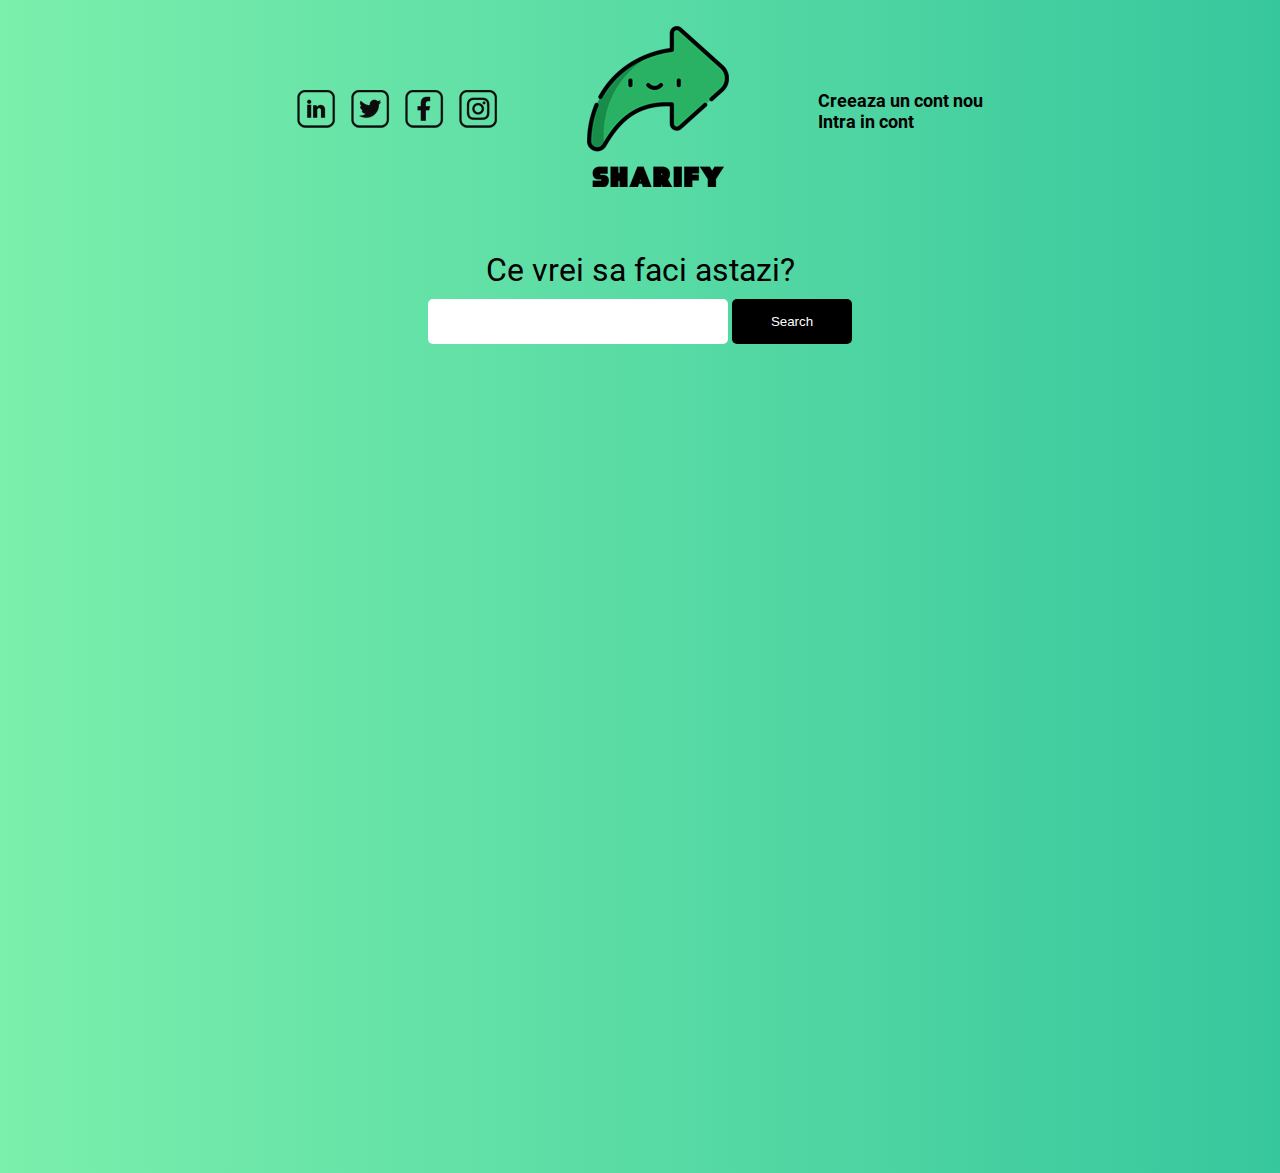
<file: index.html>
<!DOCTYPE html>
<html lang="en">
  <head>
    <script src="https://polyfill.io/v3/polyfill.min.js?features=default"></script>
    <meta charset="UTF-8" />
    <meta name="viewport" content="width=device-width, initial-scale=1.0" />
    <meta http-equiv="X-UA-Compatible" content="ie=edge" />
    <title>Sharify</title>

    <!-- Load Styles -->
    <link href="css/styles.css" rel="stylesheet" />
    <!-- <script language="JavaScript" type="text/javascript" src="/js/jquery-1.2.6.min.js"></script>
  <script language="JavaScript" type="text/javascript" src="/js/jquery-ui-personalized-1.5.2.packed.js"></script>
  <script language="JavaScript" type="text/javascript" src="/js/sprinkle.js"></script> -->
  </head>
  <body>
    <!-- HTML Follows BEM naming conventions
  IDs are only used for sections to connect menu achors to sections -->
    <header class="page__header sticky"></header>

    <main>
      <div class="ContNou-Login">
        <div class="social">
          <a href="https://twitter.com/?lang=en/" target="_blank"
            ><img src="css/images/social2.png" alt="Social media"
          /></a>
        </div>
        <img src="css/images/LOGO SMALL.png" id="logo" alt="Logo" />
        <div class="users">
          <h2><a href="contNou.html">Creeaza un cont nou </a></h2>
          <h2><a href="intraIncont.html">Intra in cont</a></h2>
        </div>
      </div>

      <div class="cautare">
        <h1>Ce vrei sa faci astazi?</h1>
        <form action="mypage.php?searching=true" method="POST">
          <input type="text" name="searchcategory" value="" />
          <input type="submit" id="CreeazaContNou" value="Search" />
        </form>

        <div style="width: 100%" id="map">
          <iframe
            width="100%"
            height="800px"
            frameborder="0"
            scrolling="no"
            marginheight="0"
            marginwidth="0"
            src="https://maps.google.com/maps?width=100%25&amp;height=200&amp;hl=en&amp;q=bucharest+()&amp;t=&amp;z=14&amp;ie=UTF8&amp;iwloc=B&amp;output=embed"
            ><a href="https://www.gps.ie/sport-gps/">gps watches</a></iframe
          >
        </div>
      </div>
    </main>
    <footer class="page__footer"></footer>
  </body>
</html>
</file>
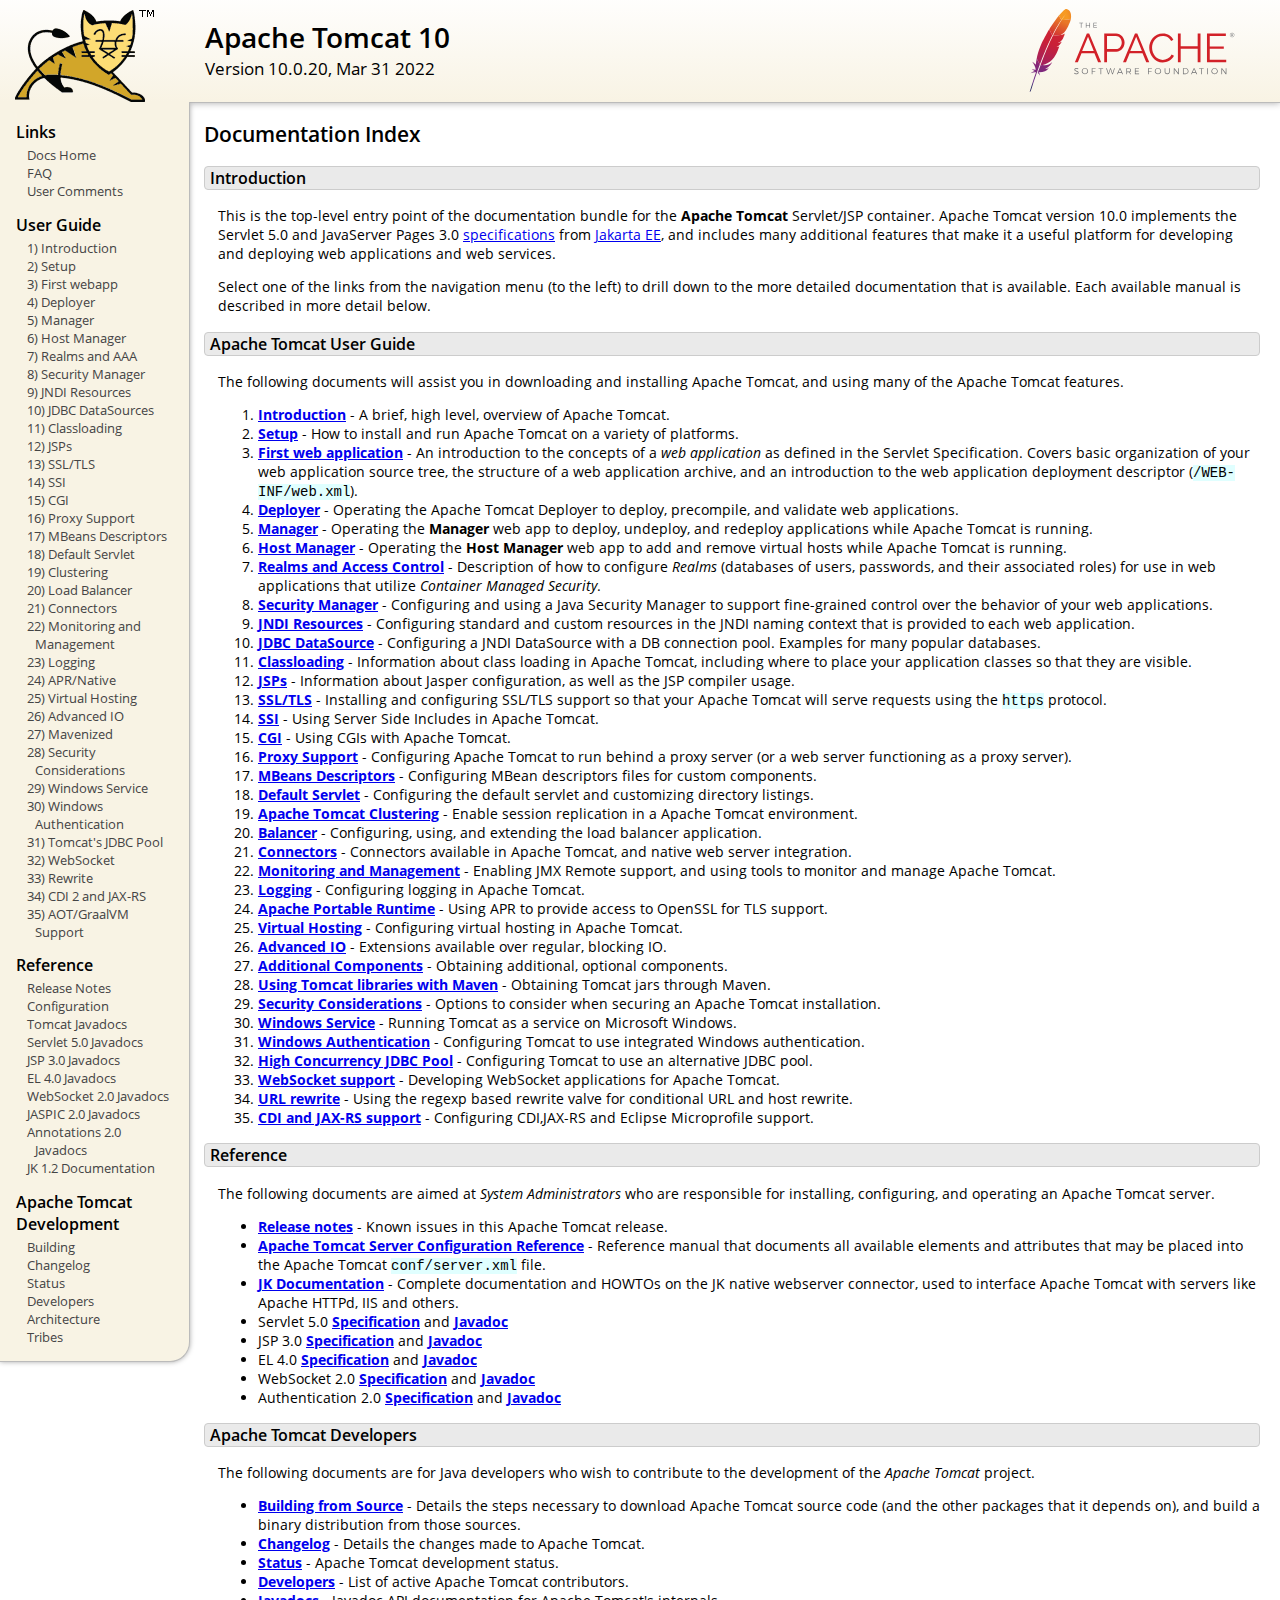
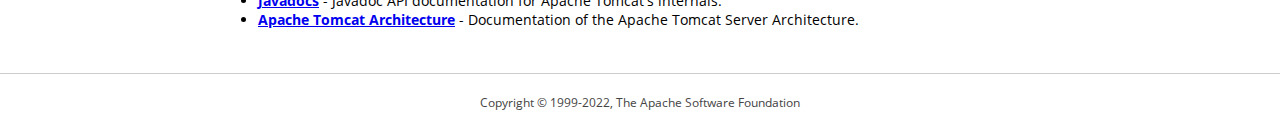
<file: TomcatServer/apache-tomcat-10.0.20/webapps/docs/index.html>
<!DOCTYPE html SYSTEM "about:legacy-compat">
<html lang="en"><head><META http-equiv="Content-Type" content="text/html; charset=UTF-8"><link href="./images/docs-stylesheet.css" rel="stylesheet" type="text/css"><title>Apache Tomcat 10 (10.0.20) - Documentation Index</title><meta name="author" content="Craig R. McClanahan"><meta name="author" content="Remy Maucherat"><meta name="author" content="Yoav Shapira"></head><body><div id="wrapper"><header><div id="header"><div><div><div class="logo noPrint"><a href="https://tomcat.apache.org/"><img alt="Tomcat Home" src="./images/tomcat.png"></a></div><div style="height: 1px;"></div><div class="asfLogo noPrint"><a href="https://www.apache.org/" target="_blank"><img src="./images/asf-logo.svg" alt="The Apache Software Foundation" style="width: 266px; height: 83px;"></a></div><h1>Apache Tomcat 10</h1><div class="versionInfo">
            Version 10.0.20,
            <time datetime="2022-03-31">Mar 31 2022</time></div><div style="height: 1px;"></div><div style="clear: left;"></div></div></div></div></header><div id="middle"><div><div id="mainLeft" class="noprint"><div><nav><div><h2>Links</h2><ul><li><a href="index.html">Docs Home</a></li><li><a href="https://wiki.apache.org/tomcat/FAQ">FAQ</a></li><li><a href="#comments_section">User Comments</a></li></ul></div><div><h2>User Guide</h2><ul><li><a href="introduction.html">1) Introduction</a></li><li><a href="setup.html">2) Setup</a></li><li><a href="appdev/index.html">3) First webapp</a></li><li><a href="deployer-howto.html">4) Deployer</a></li><li><a href="manager-howto.html">5) Manager</a></li><li><a href="host-manager-howto.html">6) Host Manager</a></li><li><a href="realm-howto.html">7) Realms and AAA</a></li><li><a href="security-manager-howto.html">8) Security Manager</a></li><li><a href="jndi-resources-howto.html">9) JNDI Resources</a></li><li><a href="jndi-datasource-examples-howto.html">10) JDBC DataSources</a></li><li><a href="class-loader-howto.html">11) Classloading</a></li><li><a href="jasper-howto.html">12) JSPs</a></li><li><a href="ssl-howto.html">13) SSL/TLS</a></li><li><a href="ssi-howto.html">14) SSI</a></li><li><a href="cgi-howto.html">15) CGI</a></li><li><a href="proxy-howto.html">16) Proxy Support</a></li><li><a href="mbeans-descriptors-howto.html">17) MBeans Descriptors</a></li><li><a href="default-servlet.html">18) Default Servlet</a></li><li><a href="cluster-howto.html">19) Clustering</a></li><li><a href="balancer-howto.html">20) Load Balancer</a></li><li><a href="connectors.html">21) Connectors</a></li><li><a href="monitoring.html">22) Monitoring and Management</a></li><li><a href="logging.html">23) Logging</a></li><li><a href="apr.html">24) APR/Native</a></li><li><a href="virtual-hosting-howto.html">25) Virtual Hosting</a></li><li><a href="aio.html">26) Advanced IO</a></li><li><a href="maven-jars.html">27) Mavenized</a></li><li><a href="security-howto.html">28) Security Considerations</a></li><li><a href="windows-service-howto.html">29) Windows Service</a></li><li><a href="windows-auth-howto.html">30) Windows Authentication</a></li><li><a href="jdbc-pool.html">31) Tomcat's JDBC Pool</a></li><li><a href="web-socket-howto.html">32) WebSocket</a></li><li><a href="rewrite.html">33) Rewrite</a></li><li><a href="cdi.html">34) CDI 2 and JAX-RS</a></li><li><a href="graal.html">35) AOT/GraalVM Support</a></li></ul></div><div><h2>Reference</h2><ul><li><a href="RELEASE-NOTES.txt">Release Notes</a></li><li><a href="config/index.html">Configuration</a></li><li><a href="api/index.html">Tomcat Javadocs</a></li><li><a href="servletapi/index.html">Servlet 5.0 Javadocs</a></li><li><a href="jspapi/index.html">JSP 3.0 Javadocs</a></li><li><a href="elapi/index.html">EL 4.0 Javadocs</a></li><li><a href="websocketapi/index.html">WebSocket 2.0 Javadocs</a></li><li><a href="jaspicapi/index.html">JASPIC 2.0 Javadocs</a></li><li><a href="annotationapi/index.html">Annotations 2.0 Javadocs</a></li><li><a href="https://tomcat.apache.org/connectors-doc/">JK 1.2 Documentation</a></li></ul></div><div><h2>Apache Tomcat Development</h2><ul><li><a href="building.html">Building</a></li><li><a href="changelog.html">Changelog</a></li><li><a href="https://wiki.apache.org/tomcat/TomcatVersions">Status</a></li><li><a href="developers.html">Developers</a></li><li><a href="architecture/index.html">Architecture</a></li><li><a href="tribes/introduction.html">Tribes</a></li></ul></div></nav></div></div><div id="mainRight"><div id="content"><h2>Documentation Index</h2><h3 id="Introduction">Introduction</h3><div class="text">

<p>This is the top-level entry point of the documentation bundle for the
<strong>Apache Tomcat</strong> Servlet/JSP container.  Apache Tomcat version
10.0 implements the Servlet 5.0 and JavaServer Pages 3.0
<a href="https://wiki.apache.org/tomcat/Specifications">specifications</a> from
<a href="https://jakarta.ee/">Jakarta EE</a>, and includes many
additional features that make it a useful platform for developing and deploying
web applications and web services.</p>

<p>Select one of the links from the navigation menu (to the left) to drill
down to the more detailed documentation that is available.  Each available
manual is described in more detail below.</p>

</div><h3 id="Apache_Tomcat_User_Guide">Apache Tomcat User Guide</h3><div class="text">

<p>The following documents will assist you in downloading and installing
Apache Tomcat, and using many of the Apache Tomcat features.</p>

<ol>
<li><a href="introduction.html"><strong>Introduction</strong></a> - A
    brief, high level, overview of Apache Tomcat.</li>
<li><a href="setup.html"><strong>Setup</strong></a> - How to install and run
    Apache Tomcat on a variety of platforms.</li>
<li><a href="appdev/index.html"><strong>First web application</strong></a>
    - An introduction to the concepts of a <em>web application</em> as defined
    in the Servlet Specification.  Covers basic organization of your web application
    source tree, the structure of a web application archive, and an
    introduction to the web application deployment descriptor
    (<code>/WEB-INF/web.xml</code>).</li>
<li><a href="deployer-howto.html"><strong>Deployer</strong></a> -
    Operating the Apache Tomcat Deployer to deploy, precompile, and validate web
    applications.</li>
<li><a href="manager-howto.html"><strong>Manager</strong></a> -
    Operating the <strong>Manager</strong> web app to deploy, undeploy, and
    redeploy applications while Apache Tomcat is running.</li>
<li><a href="host-manager-howto.html"><strong>Host Manager</strong></a> -
    Operating the <strong>Host Manager</strong> web app to add and remove
    virtual hosts while Apache Tomcat is running.</li>
<li><a href="realm-howto.html"><strong>Realms and Access Control</strong></a>
    - Description of how to configure <em>Realms</em> (databases of users,
    passwords, and their associated roles) for use in web applications that
    utilize <em>Container Managed Security</em>.</li>
<li><a href="security-manager-howto.html"><strong>Security Manager</strong></a>
    - Configuring and using a Java Security Manager to
    support fine-grained control over the behavior of your web applications.
    </li>
<li><a href="jndi-resources-howto.html"><strong>JNDI Resources</strong></a>
    - Configuring standard and custom resources in the JNDI naming context
    that is provided to each web application.</li>
<li><a href="jndi-datasource-examples-howto.html">
    <strong>JDBC DataSource</strong></a>
    - Configuring a JNDI DataSource with a DB connection pool.
    Examples for many popular databases.</li>
<li><a href="class-loader-howto.html"><strong>Classloading</strong></a>
    - Information about class loading in Apache Tomcat, including where to place
    your application classes so that they are visible.</li>
<li><a href="jasper-howto.html"><strong>JSPs</strong></a>
    - Information about Jasper configuration, as well as the JSP compiler
    usage.</li>
<li><a href="ssl-howto.html"><strong>SSL/TLS</strong></a> -
    Installing and configuring SSL/TLS support so that your Apache Tomcat will
    serve requests using the <code>https</code> protocol.</li>
<li><a href="ssi-howto.html"><strong>SSI</strong></a> -
    Using Server Side Includes in Apache Tomcat.</li>
<li><a href="cgi-howto.html"><strong>CGI</strong></a> -
    Using CGIs with Apache Tomcat.</li>
<li><a href="proxy-howto.html"><strong>Proxy Support</strong></a> -
    Configuring Apache Tomcat to run behind a proxy server (or a web server
    functioning as a proxy server).</li>
<li><a href="mbeans-descriptors-howto.html"><strong>MBeans Descriptors</strong></a> -
    Configuring MBean descriptors files for custom components.</li>
<li><a href="default-servlet.html"><strong>Default Servlet</strong></a> -
    Configuring the default servlet and customizing directory listings.</li>
<li><a href="cluster-howto.html"><strong>Apache Tomcat Clustering</strong></a> -
    Enable session replication in a Apache Tomcat environment.</li>
<li><a href="balancer-howto.html"><strong>Balancer</strong></a> -
    Configuring, using, and extending the load balancer application.</li>
<li><a href="connectors.html"><strong>Connectors</strong></a> -
    Connectors available in Apache Tomcat, and native web server integration.</li>
<li><a href="monitoring.html"><strong>Monitoring and Management</strong></a> -
    Enabling JMX Remote support, and using tools to monitor and manage Apache Tomcat.</li>
<li><a href="logging.html"><strong>Logging</strong></a> -
    Configuring logging in Apache Tomcat.</li>
<li><a href="apr.html"><strong>Apache Portable Runtime</strong></a> -
    Using APR to provide access to OpenSSL for TLS support.</li>
<li><a href="virtual-hosting-howto.html"><strong>Virtual Hosting</strong></a> -
    Configuring virtual hosting in Apache Tomcat.</li>
<li><a href="aio.html"><strong>Advanced IO</strong></a> -
    Extensions available over regular, blocking IO.</li>
<li><a href="extras.html"><strong>Additional Components</strong></a> -
    Obtaining additional, optional components.</li>
<li><a href="maven-jars.html"><strong>Using Tomcat libraries with Maven</strong></a> -
    Obtaining Tomcat jars through Maven.</li>
<li><a href="security-howto.html"><strong>Security Considerations</strong></a> -
    Options to consider when securing an Apache Tomcat installation.</li>
<li><a href="windows-service-howto.html"><strong>Windows Service</strong></a> -
    Running Tomcat as a service on Microsoft Windows.</li>
<li><a href="windows-auth-howto.html"><strong>Windows Authentication</strong></a> -
    Configuring Tomcat to use integrated Windows authentication.</li>
<li><a href="jdbc-pool.html"><strong>High Concurrency JDBC Pool</strong></a> -
    Configuring Tomcat to use an alternative JDBC pool.</li>
<li><a href="web-socket-howto.html"><strong>WebSocket support</strong></a> -
    Developing WebSocket applications for Apache Tomcat.</li>
<li><a href="rewrite.html"><strong>URL rewrite</strong></a> -
    Using the regexp based rewrite valve for conditional URL and host rewrite.</li>
<li><a href="cdi.html"><strong>CDI and JAX-RS support</strong></a> -
    Configuring CDI,JAX-RS and Eclipse Microprofile support.</li>
</ol>

</div><h3 id="Reference">Reference</h3><div class="text">

<p>The following documents are aimed at <em>System Administrators</em> who
are responsible for installing, configuring, and operating an Apache Tomcat server.
</p>
<ul>
<li><a href="RELEASE-NOTES.txt"><strong>Release notes</strong></a>
    - Known issues in this Apache Tomcat release.
    </li>
<li><a href="config/index.html"><strong>Apache Tomcat Server Configuration Reference</strong></a>
    - Reference manual that documents all available elements and attributes
      that may be placed into the Apache Tomcat <code>conf/server.xml</code> file.
    </li>
<li><a href="https://tomcat.apache.org/connectors-doc/index.html"><strong>JK Documentation</strong></a>
    - Complete documentation and HOWTOs on the JK native webserver connector,
      used to interface Apache Tomcat with servers like Apache HTTPd, IIS
      and others.</li>
<li>Servlet 5.0
    <a href="https://jakarta.ee/specifications/servlet/5.0/">
    <strong>Specification</strong></a> and
    <a href="https://jakarta.ee/specifications/servlet/5.0/apidocs">
    <strong>Javadoc</strong></a>
    </li>
<li>JSP 3.0
    <a href="https://jakarta.ee/specifications/pages/3.0/">
    <strong>Specification</strong></a> and
    <a href="https://jakarta.ee/specifications/pages/3.0/apidocs">
    <strong>Javadoc</strong></a>
    </li>
<li>EL 4.0
    <a href="https://jakarta.ee/specifications/expression-language/4.0/">
    <strong>Specification</strong></a> and
    <a href="https://jakarta.ee/specifications/expression-language/4.0/apidocs">
    <strong>Javadoc</strong></a>
    </li>
<li>WebSocket 2.0
    <a href="https://jakarta.ee/specifications/websocket/2.0/">
    <strong>Specification</strong></a> and
    <a href="https://jakarta.ee/specifications/websocket/2.0/apidocs">
    <strong>Javadoc</strong></a>
    </li>
<li>Authentication 2.0
    <a href="https://jakarta.ee/specifications/authentication/2.0/">
    <strong>Specification</strong></a> and
    <a href="https://jakarta.ee/specifications/authentication/2.0/apidocs">
    <strong>Javadoc</strong></a>
    </li>
</ul>

</div><h3 id="Apache_Tomcat_Developers">Apache Tomcat Developers</h3><div class="text">

<p>The following documents are for Java developers who wish to contribute to
the development of the <em>Apache Tomcat</em> project.</p>
<ul>
<li><a href="building.html"><strong>Building from Source</strong></a> -
    Details the steps necessary to download Apache Tomcat source code (and the
    other packages that it depends on), and build a binary distribution from
    those sources.
    </li>
<li><a href="changelog.html"><strong>Changelog</strong></a> - Details the
    changes made to Apache Tomcat.
    </li>
<li><a href="https://wiki.apache.org/tomcat/TomcatVersions"><strong>Status</strong></a> -
    Apache Tomcat development status.
    </li>
<li><a href="developers.html"><strong>Developers</strong></a> - List of active
    Apache Tomcat contributors.
    </li>
<li><a href="api/index.html"><strong>Javadocs</strong></a>
    - Javadoc API documentation for Apache Tomcat's internals.</li>
<li><a href="architecture/index.html"><strong>Apache Tomcat Architecture</strong></a>
    - Documentation of the Apache Tomcat Server Architecture.</li>
</ul>

</div></div></div></div></div><footer><div id="footer">
    Copyright &copy; 1999-2022, The Apache Software Foundation
    </div></footer></div></body></html>
</file>
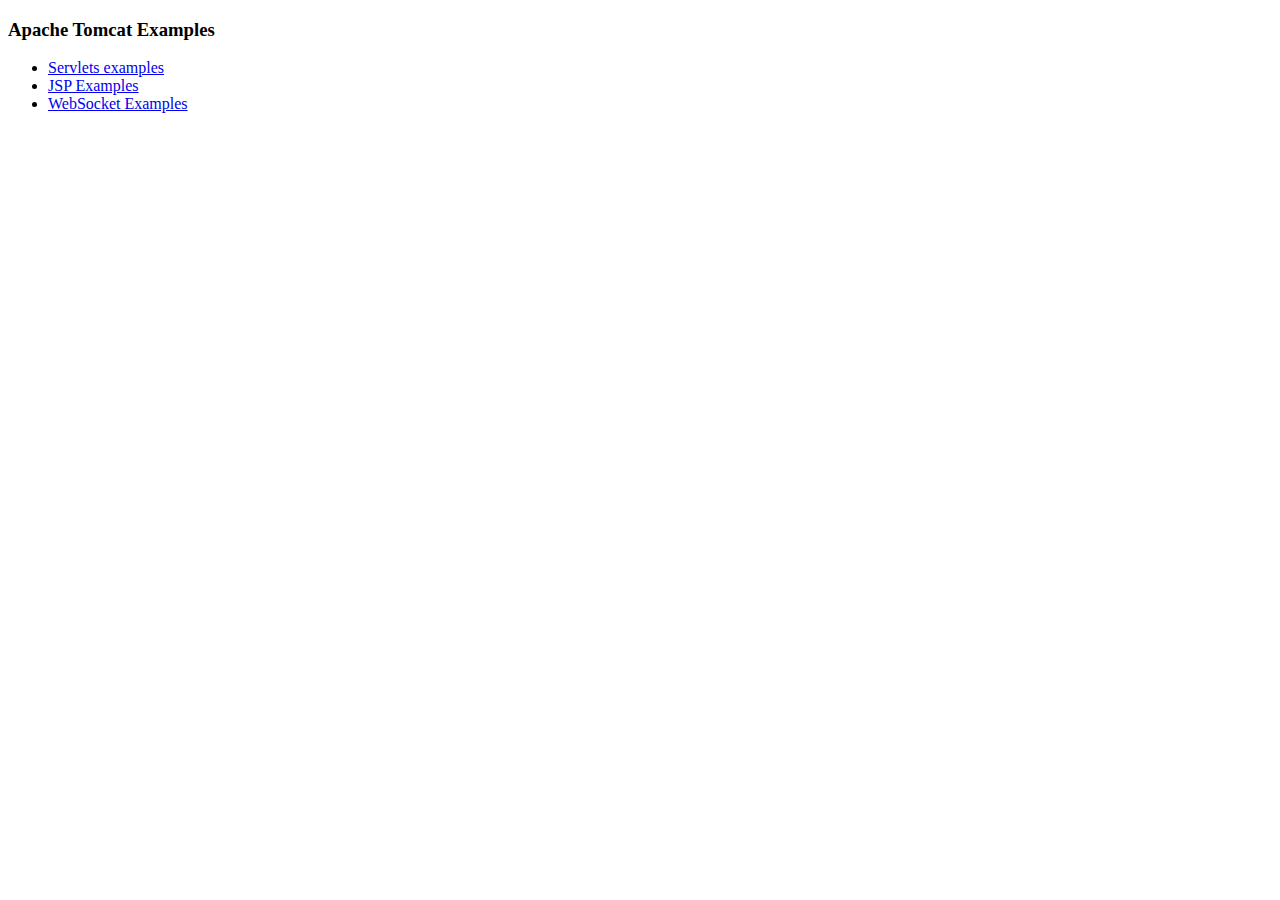
<file: TomcatServer/apache-tomcat-10.0.20/webapps/examples/index.html>
<!--
  Licensed to the Apache Software Foundation (ASF) under one or more
  contributor license agreements.  See the NOTICE file distributed with
  this work for additional information regarding copyright ownership.
  The ASF licenses this file to You under the Apache License, Version 2.0
  (the "License"); you may not use this file except in compliance with
  the License.  You may obtain a copy of the License at

      http://www.apache.org/licenses/LICENSE-2.0

  Unless required by applicable law or agreed to in writing, software
  distributed under the License is distributed on an "AS IS" BASIS,
  WITHOUT WARRANTIES OR CONDITIONS OF ANY KIND, either express or implied.
  See the License for the specific language governing permissions and
  limitations under the License.
-->
<!DOCTYPE HTML><html lang="en"><head>
<meta charset="UTF-8">
<title>Apache Tomcat Examples</title>
</head>
<body>
<p>
<h3>Apache Tomcat Examples</H3>
<p></p>
<ul>
<li><a href="servlets">Servlets examples</a></li>
<li><a href="jsp">JSP Examples</a></li>
<li><a href="websocket/index.xhtml">WebSocket Examples</a></li>
</ul>
</body></html>
</file>
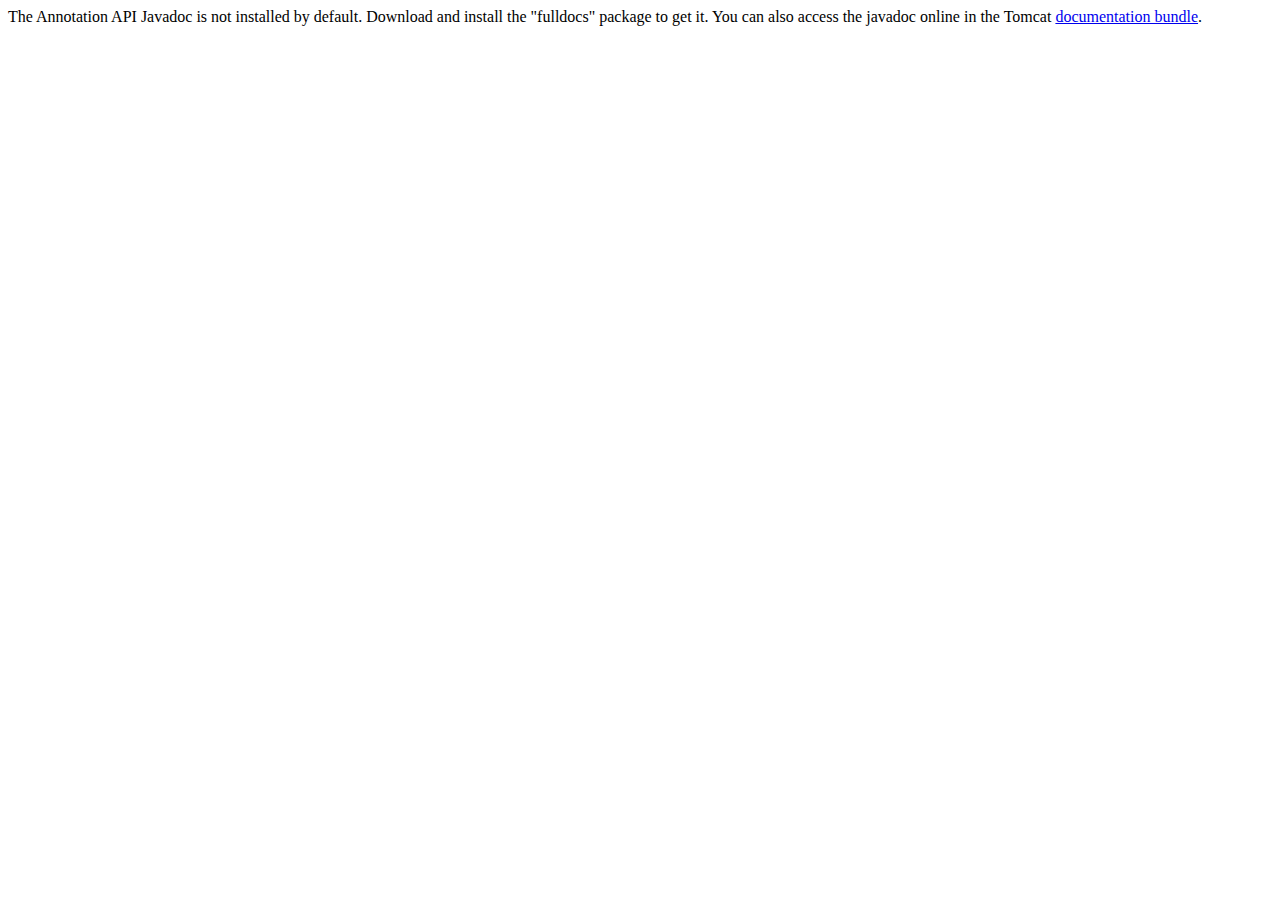
<file: TomcatServer/apache-tomcat-10.0.20/webapps/docs/annotationapi/index.html>
<!--
  Licensed to the Apache Software Foundation (ASF) under one or more
  contributor license agreements.  See the NOTICE file distributed with
  this work for additional information regarding copyright ownership.
  The ASF licenses this file to You under the Apache License, Version 2.0
  (the "License"); you may not use this file except in compliance with
  the License.  You may obtain a copy of the License at

      http://www.apache.org/licenses/LICENSE-2.0

  Unless required by applicable law or agreed to in writing, software
  distributed under the License is distributed on an "AS IS" BASIS,
  WITHOUT WARRANTIES OR CONDITIONS OF ANY KIND, either express or implied.
  See the License for the specific language governing permissions and
  limitations under the License.
-->
<!DOCTYPE html>
<html>
<head>
    <meta charset="UTF-8" />
    <title>API docs</title>
</head>

<body>

The Annotation API Javadoc is not installed by default. Download and install
the "fulldocs" package to get it.

You can also access the javadoc online in the Tomcat
<a href="https://tomcat.apache.org/tomcat-10.0-doc/">
    documentation bundle</a>.

</body>
</html>
</file>
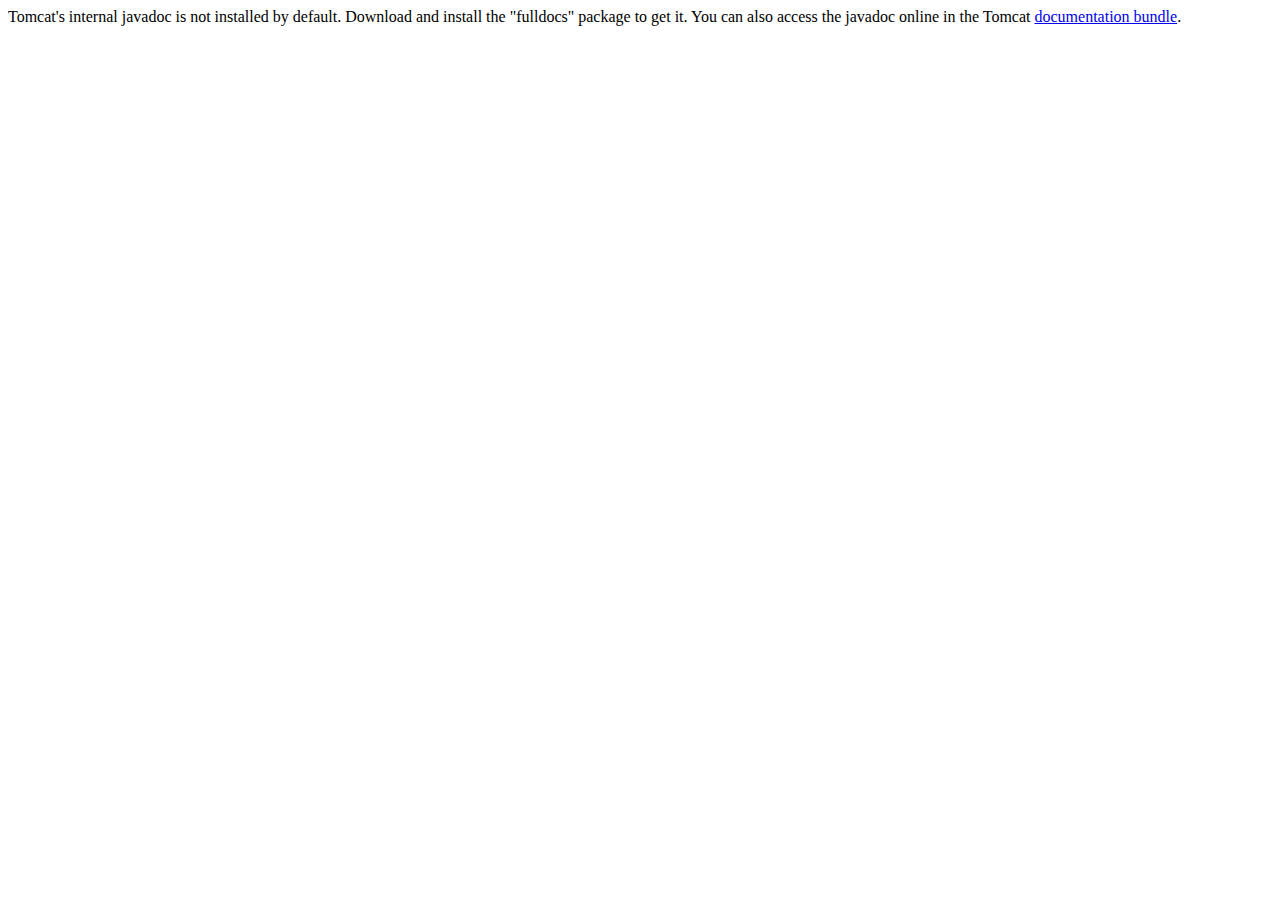
<file: TomcatServer/apache-tomcat-10.0.20/webapps/docs/api/index.html>
<!--
  Licensed to the Apache Software Foundation (ASF) under one or more
  contributor license agreements.  See the NOTICE file distributed with
  this work for additional information regarding copyright ownership.
  The ASF licenses this file to You under the Apache License, Version 2.0
  (the "License"); you may not use this file except in compliance with
  the License.  You may obtain a copy of the License at

      http://www.apache.org/licenses/LICENSE-2.0

  Unless required by applicable law or agreed to in writing, software
  distributed under the License is distributed on an "AS IS" BASIS,
  WITHOUT WARRANTIES OR CONDITIONS OF ANY KIND, either express or implied.
  See the License for the specific language governing permissions and
  limitations under the License.
-->
<!DOCTYPE html>
<html>
    <head>
    <meta charset="UTF-8" />
    <title>API docs</title>
</head>

<body>

Tomcat's internal javadoc is not installed by default. Download and install
the "fulldocs" package to get it.

You can also access the javadoc online in the Tomcat
<a href="https://tomcat.apache.org/tomcat-10.0-doc/">
documentation bundle</a>.

</body>
</html>
</file>
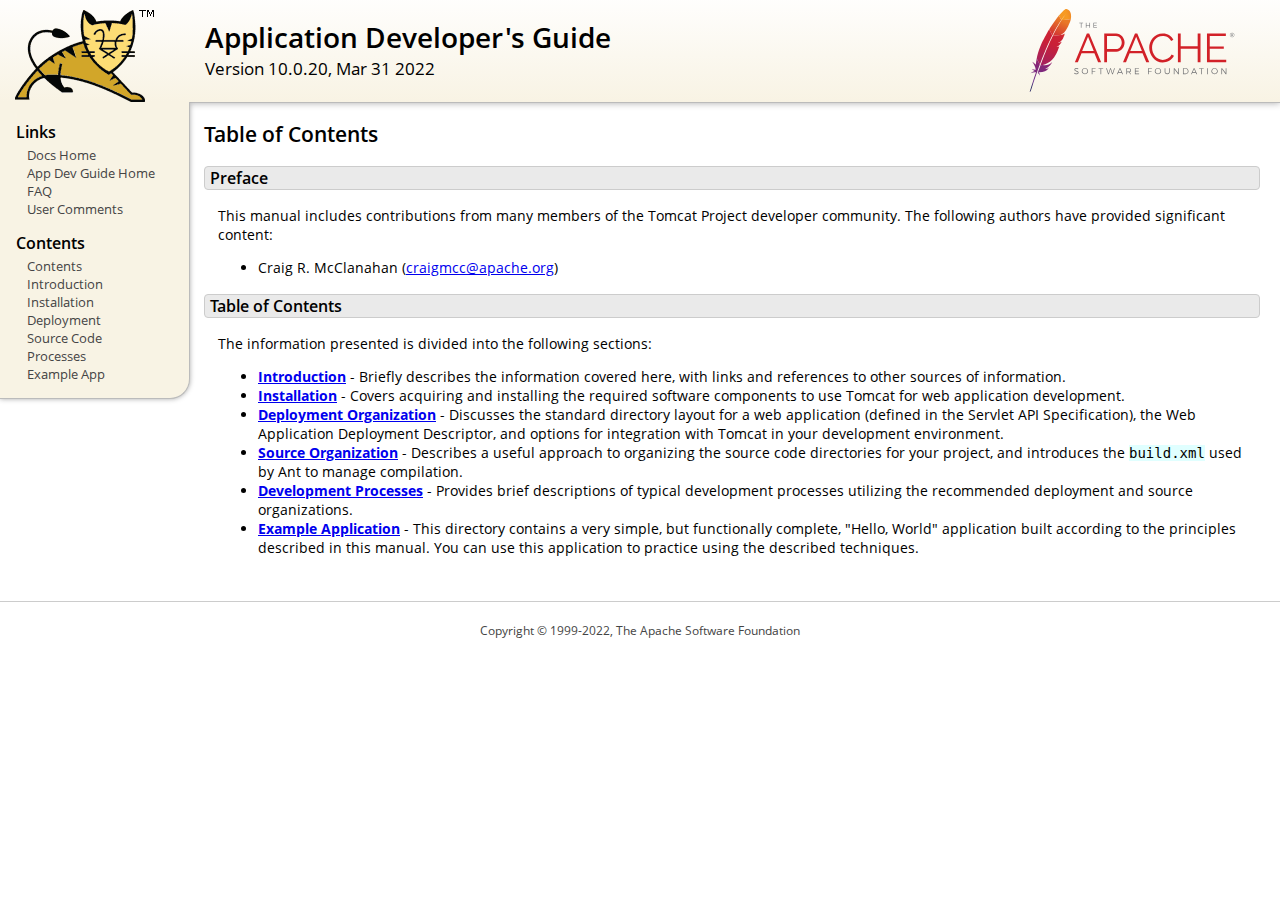
<file: TomcatServer/apache-tomcat-10.0.20/webapps/docs/appdev/index.html>
<!DOCTYPE html SYSTEM "about:legacy-compat">
<html lang="en"><head><META http-equiv="Content-Type" content="text/html; charset=UTF-8"><link href="../images/docs-stylesheet.css" rel="stylesheet" type="text/css"><title>Application Developer's Guide (10.0.20) - Table of Contents</title><meta name="author" content="Craig R. McClanahan"></head><body><div id="wrapper"><header><div id="header"><div><div><div class="logo noPrint"><a href="https://tomcat.apache.org/"><img alt="Tomcat Home" src="../images/tomcat.png"></a></div><div style="height: 1px;"></div><div class="asfLogo noPrint"><a href="https://www.apache.org/" target="_blank"><img src="../images/asf-logo.svg" alt="The Apache Software Foundation" style="width: 266px; height: 83px;"></a></div><h1>Application Developer's Guide</h1><div class="versionInfo">
            Version 10.0.20,
            <time datetime="2022-03-31">Mar 31 2022</time></div><div style="height: 1px;"></div><div style="clear: left;"></div></div></div></div></header><div id="middle"><div><div id="mainLeft" class="noprint"><div><nav><div><h2>Links</h2><ul><li><a href="../index.html">Docs Home</a></li><li><a href="index.html">App Dev Guide Home</a></li><li><a href="https://wiki.apache.org/tomcat/FAQ">FAQ</a></li><li><a href="#comments_section">User Comments</a></li></ul></div><div><h2>Contents</h2><ul><li><a href="index.html">Contents</a></li><li><a href="introduction.html">Introduction</a></li><li><a href="installation.html">Installation</a></li><li><a href="deployment.html">Deployment</a></li><li><a href="source.html">Source Code</a></li><li><a href="processes.html">Processes</a></li><li><a href="sample/">Example App</a></li></ul></div></nav></div></div><div id="mainRight"><div id="content"><h2>Table of Contents</h2><h3 id="Preface">Preface</h3><div class="text">

<p>This manual includes contributions from many members of the Tomcat Project
developer community.  The following authors have provided significant content:
</p>
<ul>
<li>Craig R. McClanahan
    (<a href="mailto:craigmcc@apache.org">craigmcc@apache.org</a>)</li>
</ul>

</div><h3 id="Table_of_Contents">Table of Contents</h3><div class="text">

<p>The information presented is divided into the following sections:</p>
<ul>
<li><a href="introduction.html"><strong>Introduction</strong></a> -
    Briefly describes the information covered here, with
    links and references to other sources of information.</li>
<li><a href="installation.html"><strong>Installation</strong></a> -
    Covers acquiring and installing the required software
    components to use Tomcat for web application development.</li>
<li><a href="deployment.html"><strong>Deployment Organization</strong></a> -
    Discusses the standard directory layout for a web application
    (defined in the Servlet API Specification), the Web Application
    Deployment Descriptor, and options for integration with Tomcat
    in your development environment.</li>
<li><a href="source.html"><strong>Source Organization</strong></a> -
    Describes a useful approach to organizing the source code
    directories for your project, and introduces the
    <code>build.xml</code> used by Ant to manage compilation.</li>
<li><a href="processes.html"><strong>Development Processes</strong></a> -
    Provides brief descriptions of typical development processes
    utilizing the recommended deployment and source organizations.</li>
<li><a href="sample/" target="_blank"><strong>Example Application</strong></a> -
    This directory contains a very simple, but functionally complete,
    "Hello, World" application built according to the principles
    described in this manual.  You can use this application to
    practice using the described techniques.</li>
</ul>

</div></div></div></div></div><footer><div id="footer">
    Copyright &copy; 1999-2022, The Apache Software Foundation
    </div></footer></div></body></html>
</file>
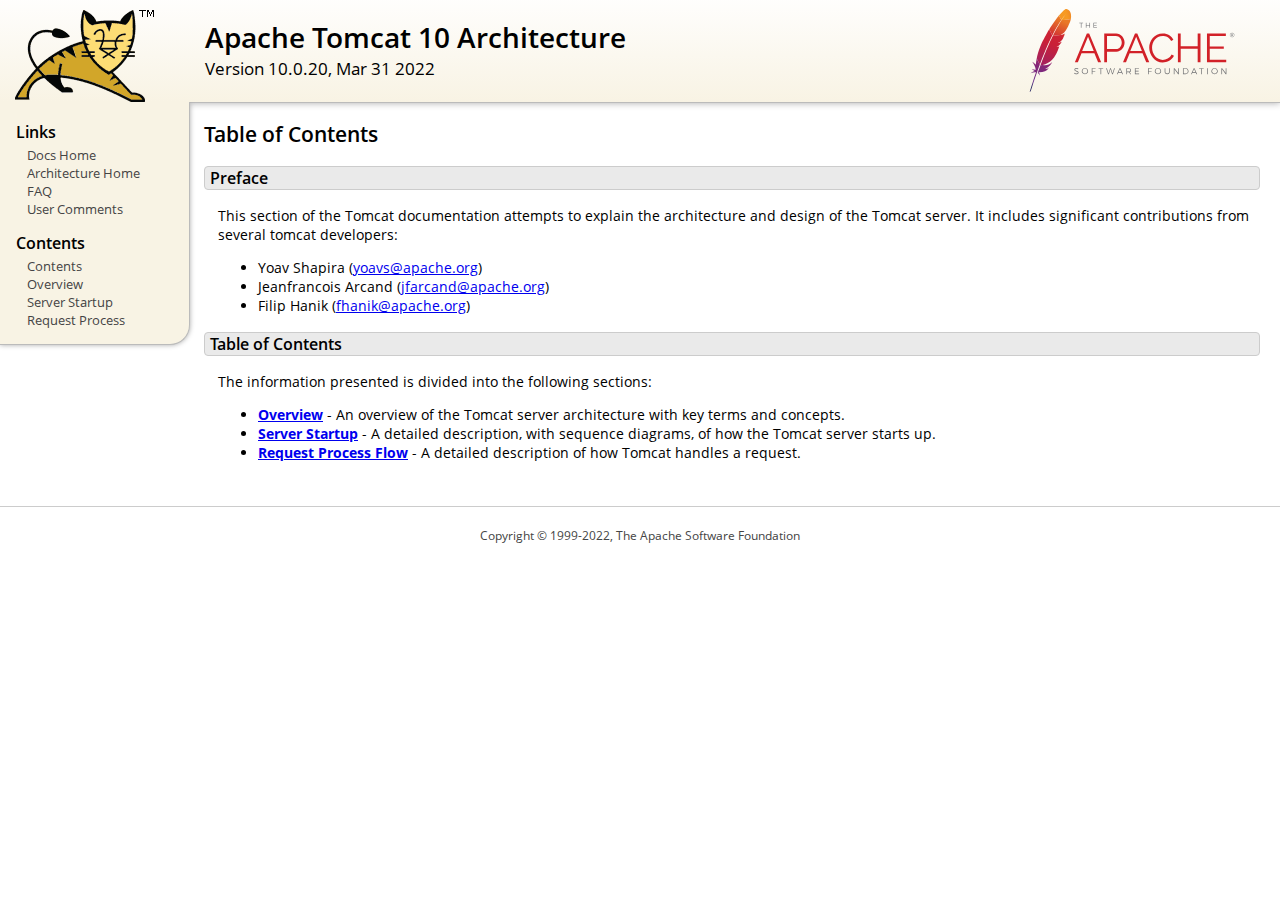
<file: TomcatServer/apache-tomcat-10.0.20/webapps/docs/architecture/index.html>
<!DOCTYPE html SYSTEM "about:legacy-compat">
<html lang="en"><head><META http-equiv="Content-Type" content="text/html; charset=UTF-8"><link href="../images/docs-stylesheet.css" rel="stylesheet" type="text/css"><title>Apache Tomcat 10 Architecture (10.0.20) - Table of Contents</title><meta name="author" content="Yoav Shapira"></head><body><div id="wrapper"><header><div id="header"><div><div><div class="logo noPrint"><a href="https://tomcat.apache.org/"><img alt="Tomcat Home" src="../images/tomcat.png"></a></div><div style="height: 1px;"></div><div class="asfLogo noPrint"><a href="https://www.apache.org/" target="_blank"><img src="../images/asf-logo.svg" alt="The Apache Software Foundation" style="width: 266px; height: 83px;"></a></div><h1>Apache Tomcat 10 Architecture</h1><div class="versionInfo">
            Version 10.0.20,
            <time datetime="2022-03-31">Mar 31 2022</time></div><div style="height: 1px;"></div><div style="clear: left;"></div></div></div></div></header><div id="middle"><div><div id="mainLeft" class="noprint"><div><nav><div><h2>Links</h2><ul><li><a href="../index.html">Docs Home</a></li><li><a href="index.html">Architecture Home</a></li><li><a href="https://wiki.apache.org/tomcat/FAQ">FAQ</a></li><li><a href="#comments_section">User Comments</a></li></ul></div><div><h2>Contents</h2><ul><li><a href="index.html">Contents</a></li><li><a href="overview.html">Overview</a></li><li><a href="startup.html">Server Startup</a></li><li><a href="requestProcess.html">Request Process</a></li></ul></div></nav></div></div><div id="mainRight"><div id="content"><h2>Table of Contents</h2><h3 id="Preface">Preface</h3><div class="text">

<p>This section of the Tomcat documentation attempts to explain
the architecture and design of the Tomcat server.  It includes significant
contributions from several tomcat developers:
</p>
<ul>
<li>Yoav Shapira
    (<a href="mailto:yoavs@apache.org">yoavs@apache.org</a>)</li>
<li>Jeanfrancois Arcand
    (<a href="mailto:jfarcand@apache.org">jfarcand@apache.org</a>)</li>
<li>Filip Hanik
    (<a href="mailto:fhanik@apache.org">fhanik@apache.org</a>)</li>
</ul>

</div><h3 id="Table_of_Contents">Table of Contents</h3><div class="text">

<p>The information presented is divided into the following sections:</p>
<ul>
<li><a href="overview.html"><strong>Overview</strong></a> -
    An overview of the Tomcat server architecture with key terms
    and concepts.</li>
<li><a href="startup.html"><strong>Server Startup</strong></a> -
    A detailed description, with sequence diagrams, of how the Tomcat
    server starts up.</li>
<li><a href="requestProcess.html"><strong>Request Process Flow</strong></a> -
    A detailed description of how Tomcat handles a request.</li>
</ul>

</div></div></div></div></div><footer><div id="footer">
    Copyright &copy; 1999-2022, The Apache Software Foundation
    </div></footer></div></body></html>
</file>
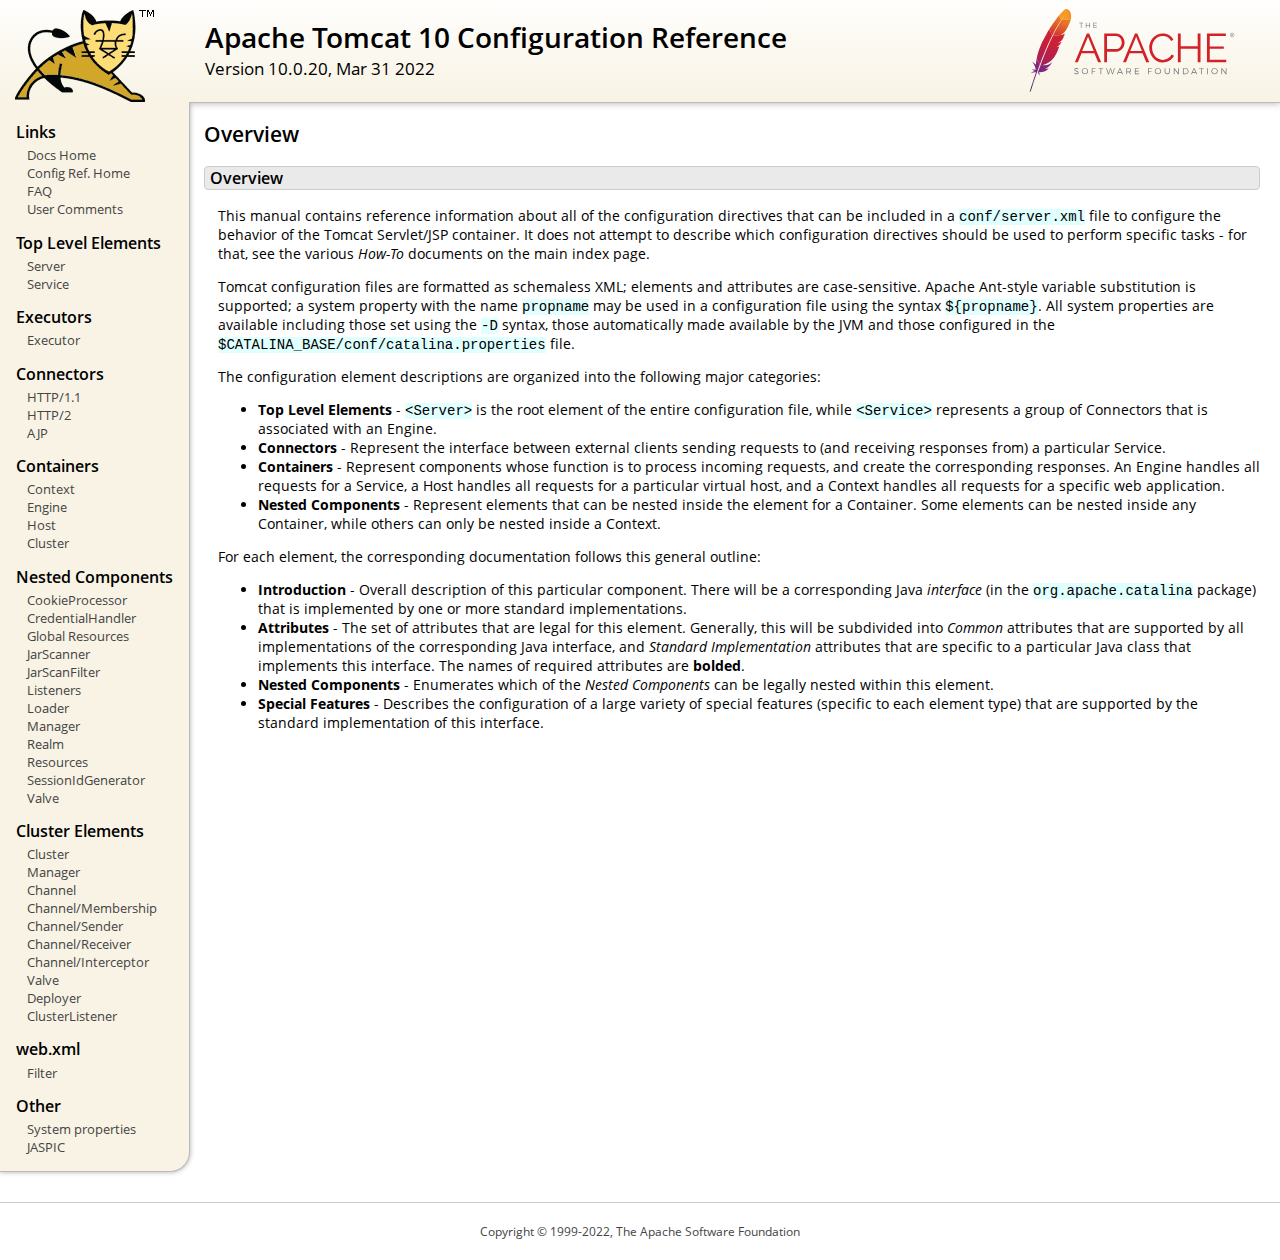
<file: TomcatServer/apache-tomcat-10.0.20/webapps/docs/config/index.html>
<!DOCTYPE html SYSTEM "about:legacy-compat">
<html lang="en"><head><META http-equiv="Content-Type" content="text/html; charset=UTF-8"><link href="../images/docs-stylesheet.css" rel="stylesheet" type="text/css"><title>Apache Tomcat 10 Configuration Reference (10.0.20) - Overview</title><meta name="author" content="Craig R. McClanahan"></head><body><div id="wrapper"><header><div id="header"><div><div><div class="logo noPrint"><a href="https://tomcat.apache.org/"><img alt="Tomcat Home" src="../images/tomcat.png"></a></div><div style="height: 1px;"></div><div class="asfLogo noPrint"><a href="https://www.apache.org/" target="_blank"><img src="../images/asf-logo.svg" alt="The Apache Software Foundation" style="width: 266px; height: 83px;"></a></div><h1>Apache Tomcat 10 Configuration Reference</h1><div class="versionInfo">
            Version 10.0.20,
            <time datetime="2022-03-31">Mar 31 2022</time></div><div style="height: 1px;"></div><div style="clear: left;"></div></div></div></div></header><div id="middle"><div><div id="mainLeft" class="noprint"><div><nav><div><h2>Links</h2><ul><li><a href="../index.html">Docs Home</a></li><li><a href="index.html">Config Ref. Home</a></li><li><a href="https://wiki.apache.org/tomcat/FAQ">FAQ</a></li><li><a href="#comments_section">User Comments</a></li></ul></div><div><h2>Top Level Elements</h2><ul><li><a href="server.html">Server</a></li><li><a href="service.html">Service</a></li></ul></div><div><h2>Executors</h2><ul><li><a href="executor.html">Executor</a></li></ul></div><div><h2>Connectors</h2><ul><li><a href="http.html">HTTP/1.1</a></li><li><a href="http2.html">HTTP/2</a></li><li><a href="ajp.html">AJP</a></li></ul></div><div><h2>Containers</h2><ul><li><a href="context.html">Context</a></li><li><a href="engine.html">Engine</a></li><li><a href="host.html">Host</a></li><li><a href="cluster.html">Cluster</a></li></ul></div><div><h2>Nested Components</h2><ul><li><a href="cookie-processor.html">CookieProcessor</a></li><li><a href="credentialhandler.html">CredentialHandler</a></li><li><a href="globalresources.html">Global Resources</a></li><li><a href="jar-scanner.html">JarScanner</a></li><li><a href="jar-scan-filter.html">JarScanFilter</a></li><li><a href="listeners.html">Listeners</a></li><li><a href="loader.html">Loader</a></li><li><a href="manager.html">Manager</a></li><li><a href="realm.html">Realm</a></li><li><a href="resources.html">Resources</a></li><li><a href="sessionidgenerator.html">SessionIdGenerator</a></li><li><a href="valve.html">Valve</a></li></ul></div><div><h2>Cluster Elements</h2><ul><li><a href="cluster.html">Cluster</a></li><li><a href="cluster-manager.html">Manager</a></li><li><a href="cluster-channel.html">Channel</a></li><li><a href="cluster-membership.html">Channel/Membership</a></li><li><a href="cluster-sender.html">Channel/Sender</a></li><li><a href="cluster-receiver.html">Channel/Receiver</a></li><li><a href="cluster-interceptor.html">Channel/Interceptor</a></li><li><a href="cluster-valve.html">Valve</a></li><li><a href="cluster-deployer.html">Deployer</a></li><li><a href="cluster-listener.html">ClusterListener</a></li></ul></div><div><h2>web.xml</h2><ul><li><a href="filter.html">Filter</a></li></ul></div><div><h2>Other</h2><ul><li><a href="systemprops.html">System properties</a></li><li><a href="jaspic.html">JASPIC</a></li></ul></div></nav></div></div><div id="mainRight"><div id="content"><h2>Overview</h2><h3 id="Overview">Overview</h3><div class="text">

<p>This manual contains reference information about all of the configuration
directives that can be included in a <code>conf/server.xml</code> file to
configure the behavior of the Tomcat Servlet/JSP container.  It does not
attempt to describe which configuration directives should be used to perform
specific tasks - for that, see the various <em>How-To</em> documents on the
main index page.</p>

<p>Tomcat configuration files are formatted as schemaless XML; elements and
attributes are case-sensitive. Apache Ant-style variable substitution
is supported; a system property with the name <code>propname</code> may be
used in a configuration file using the syntax <code>${propname}</code>. All
system properties are available including those set using the <code>-D</code>
syntax, those automatically made available by the JVM and those configured in
the <code>$CATALINA_BASE/conf/catalina.properties</code> file.
</p>

<p>The configuration element descriptions are organized into the following
major categories:</p>
<ul>
<li><strong>Top Level Elements</strong> - <code>&lt;Server&gt;</code> is the
    root element of the entire configuration file, while
    <code>&lt;Service&gt;</code> represents a group of Connectors that is
    associated with an Engine.</li>
<li><strong>Connectors</strong> - Represent the interface between external
    clients sending requests to (and receiving responses from) a particular
    Service.</li>
<li><strong>Containers</strong> - Represent components whose function is to
    process incoming requests, and create the corresponding responses.
    An Engine handles all requests for a Service, a Host handles all requests
    for a particular virtual host, and a Context handles all requests for a
    specific web application.</li>
<li><strong>Nested Components</strong> - Represent elements that can be
    nested inside the element for a Container.  Some elements can be nested
    inside any Container, while others can only be nested inside a
    Context.</li>
</ul>

<p>For each element, the corresponding documentation follows this general
outline:</p>
<ul>
<li><strong>Introduction</strong> - Overall description of this particular
    component.  There will be a corresponding Java <em>interface</em> (in
    the <code>org.apache.catalina</code> package) that is implemented by one
    or more standard implementations.</li>
<li><strong>Attributes</strong> - The set of attributes that are legal for
    this element.  Generally, this will be subdivided into <em>Common</em>
    attributes that are supported by all implementations of the corresponding
    Java interface, and <em>Standard Implementation</em> attributes that are
    specific to a particular Java class that implements this interface.
    The names of required attributes are <strong>bolded</strong>.</li>
<li><strong>Nested Components</strong> - Enumerates which of the <em>Nested
    Components</em> can be legally nested within this element.</li>
<li><strong>Special Features</strong> - Describes the configuration of a large
    variety of special features (specific to each element type) that are
    supported by the standard implementation of this interface.</li>
</ul>

</div></div></div></div></div><footer><div id="footer">
    Copyright &copy; 1999-2022, The Apache Software Foundation
    </div></footer></div></body></html>
</file>
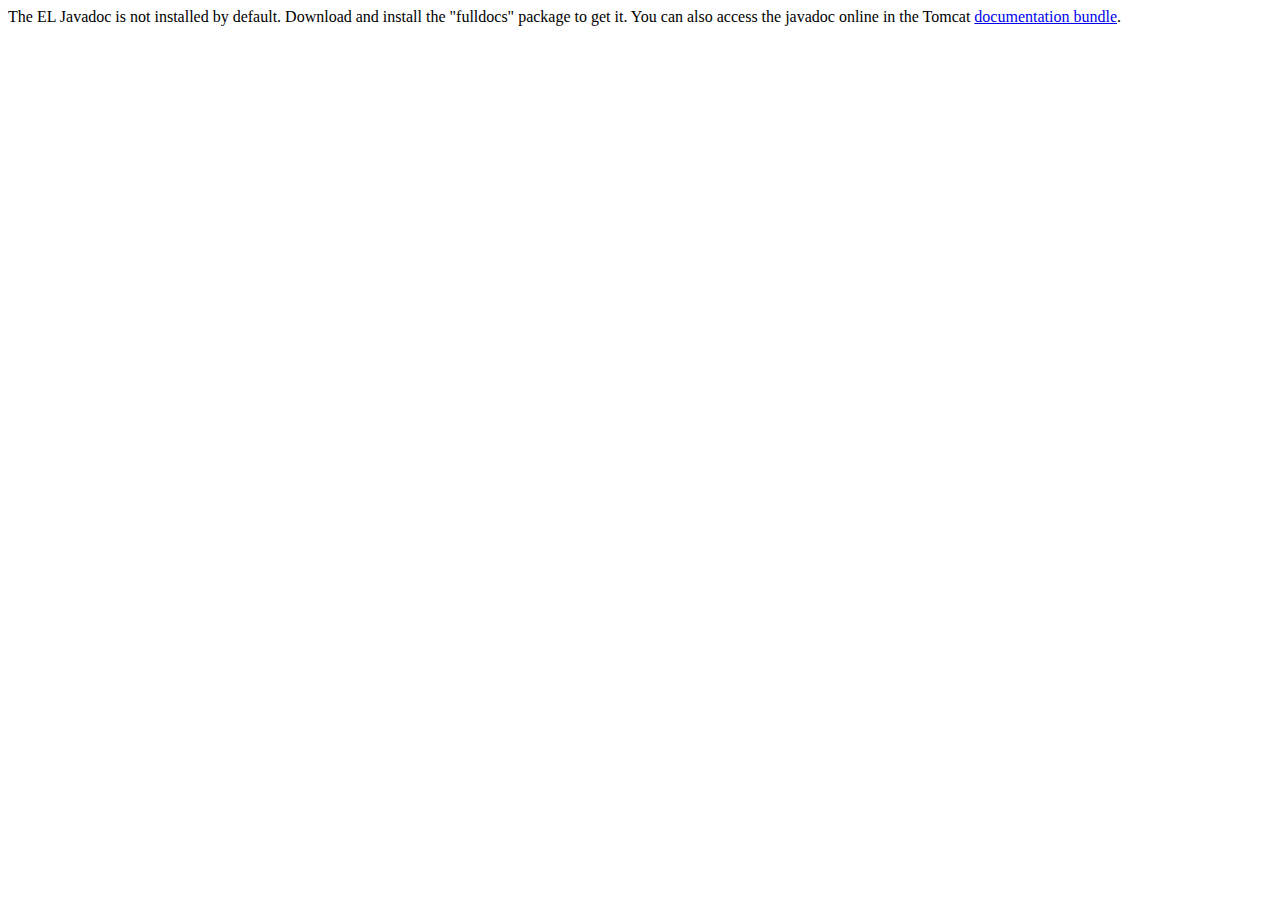
<file: TomcatServer/apache-tomcat-10.0.20/webapps/docs/elapi/index.html>
<!--
  Licensed to the Apache Software Foundation (ASF) under one or more
  contributor license agreements.  See the NOTICE file distributed with
  this work for additional information regarding copyright ownership.
  The ASF licenses this file to You under the Apache License, Version 2.0
  (the "License"); you may not use this file except in compliance with
  the License.  You may obtain a copy of the License at

      http://www.apache.org/licenses/LICENSE-2.0

  Unless required by applicable law or agreed to in writing, software
  distributed under the License is distributed on an "AS IS" BASIS,
  WITHOUT WARRANTIES OR CONDITIONS OF ANY KIND, either express or implied.
  See the License for the specific language governing permissions and
  limitations under the License.
-->
<!DOCTYPE html>
<html>
    <head>
    <meta charset="UTF-8" />
    <title>API docs</title>
</head>

<body>

The EL Javadoc is not installed by default. Download and install
the "fulldocs" package to get it.

You can also access the javadoc online in the Tomcat
<a href="https://tomcat.apache.org/tomcat-10.0-doc/">
documentation bundle</a>.

</body>
</html>
</file>
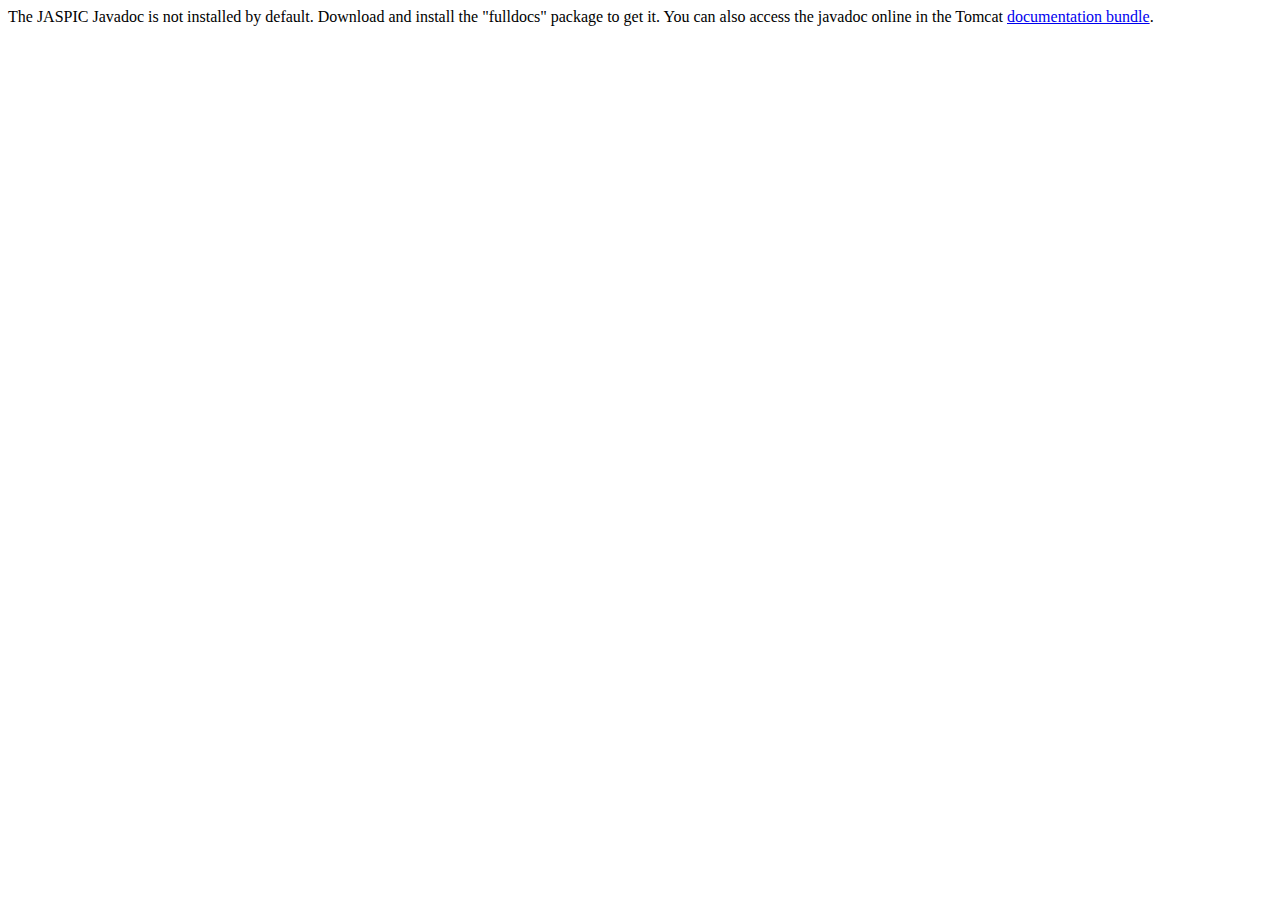
<file: TomcatServer/apache-tomcat-10.0.20/webapps/docs/jaspicapi/index.html>
<!--
  Licensed to the Apache Software Foundation (ASF) under one or more
  contributor license agreements.  See the NOTICE file distributed with
  this work for additional information regarding copyright ownership.
  The ASF licenses this file to You under the Apache License, Version 2.0
  (the "License"); you may not use this file except in compliance with
  the License.  You may obtain a copy of the License at

      http://www.apache.org/licenses/LICENSE-2.0

  Unless required by applicable law or agreed to in writing, software
  distributed under the License is distributed on an "AS IS" BASIS,
  WITHOUT WARRANTIES OR CONDITIONS OF ANY KIND, either express or implied.
  See the License for the specific language governing permissions and
  limitations under the License.
-->
<!DOCTYPE html>
<html>
<head>
    <meta charset="UTF-8" />
    <title>API docs</title>
</head>

<body>

The JASPIC Javadoc is not installed by default. Download and install
the "fulldocs" package to get it.

You can also access the javadoc online in the Tomcat
<a href="https://tomcat.apache.org/tomcat-10.0-doc/">
    documentation bundle</a>.

</body>
</html>
</file>
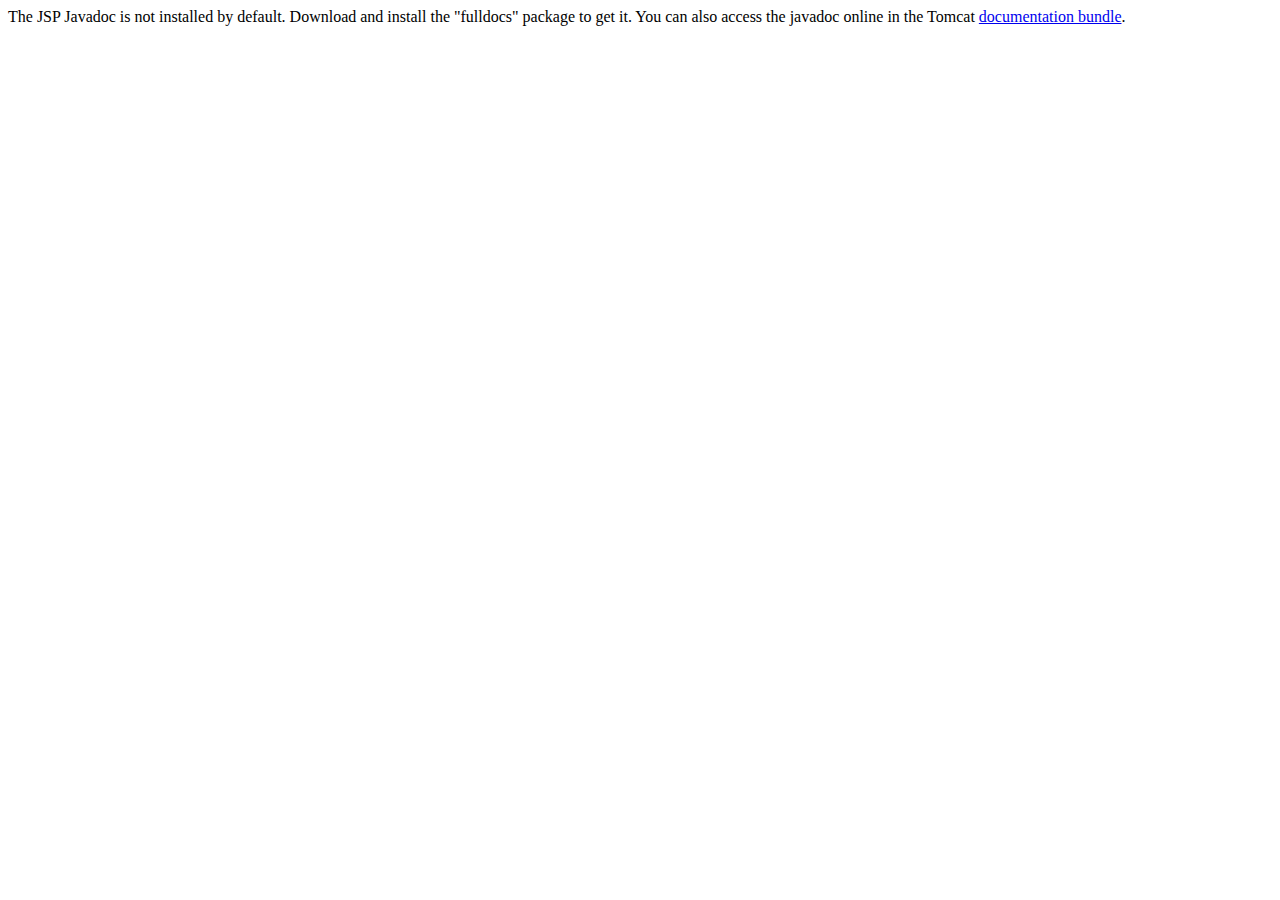
<file: TomcatServer/apache-tomcat-10.0.20/webapps/docs/jspapi/index.html>
<!--
  Licensed to the Apache Software Foundation (ASF) under one or more
  contributor license agreements.  See the NOTICE file distributed with
  this work for additional information regarding copyright ownership.
  The ASF licenses this file to You under the Apache License, Version 2.0
  (the "License"); you may not use this file except in compliance with
  the License.  You may obtain a copy of the License at

      http://www.apache.org/licenses/LICENSE-2.0

  Unless required by applicable law or agreed to in writing, software
  distributed under the License is distributed on an "AS IS" BASIS,
  WITHOUT WARRANTIES OR CONDITIONS OF ANY KIND, either express or implied.
  See the License for the specific language governing permissions and
  limitations under the License.
-->
<!DOCTYPE html>
<html>
    <head>
    <meta charset="UTF-8" />
    <title>API docs</title>
</head>

<body>

The JSP Javadoc is not installed by default. Download and install
the "fulldocs" package to get it.

You can also access the javadoc online in the Tomcat
<a href="https://tomcat.apache.org/tomcat-10.0-doc/">
documentation bundle</a>.

</body>
</html>
</file>
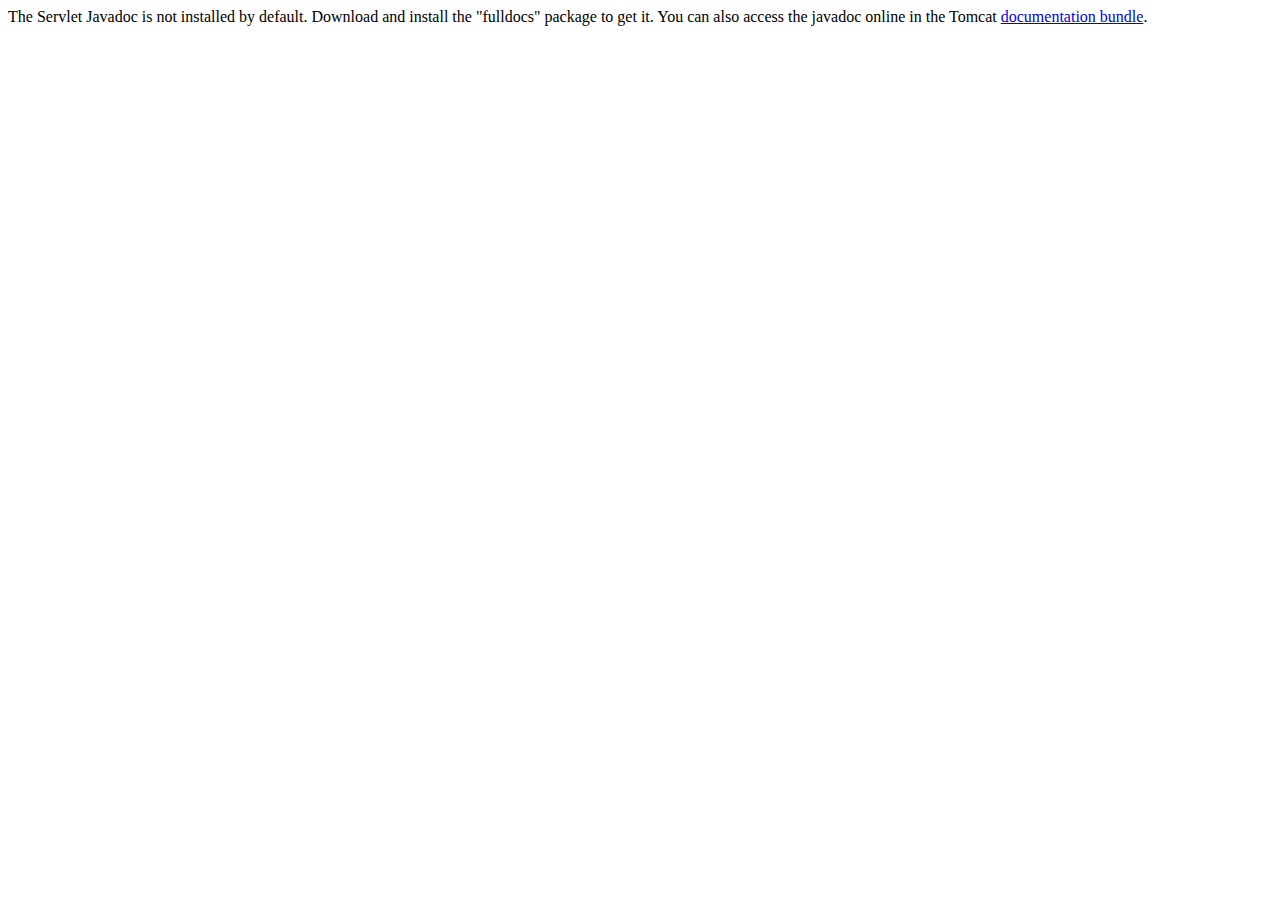
<file: TomcatServer/apache-tomcat-10.0.20/webapps/docs/servletapi/index.html>
<!--
  Licensed to the Apache Software Foundation (ASF) under one or more
  contributor license agreements.  See the NOTICE file distributed with
  this work for additional information regarding copyright ownership.
  The ASF licenses this file to You under the Apache License, Version 2.0
  (the "License"); you may not use this file except in compliance with
  the License.  You may obtain a copy of the License at

      http://www.apache.org/licenses/LICENSE-2.0

  Unless required by applicable law or agreed to in writing, software
  distributed under the License is distributed on an "AS IS" BASIS,
  WITHOUT WARRANTIES OR CONDITIONS OF ANY KIND, either express or implied.
  See the License for the specific language governing permissions and
  limitations under the License.
-->
<!DOCTYPE html>
<html>
    <head>
    <meta charset="UTF-8" />
    <title>API docs</title>
</head>

<body>

The Servlet Javadoc is not installed by default. Download and install
the "fulldocs" package to get it.

You can also access the javadoc online in the Tomcat
<a href="https://tomcat.apache.org/tomcat-10.0-doc/">
documentation bundle</a>.

</body>
</html>
</file>
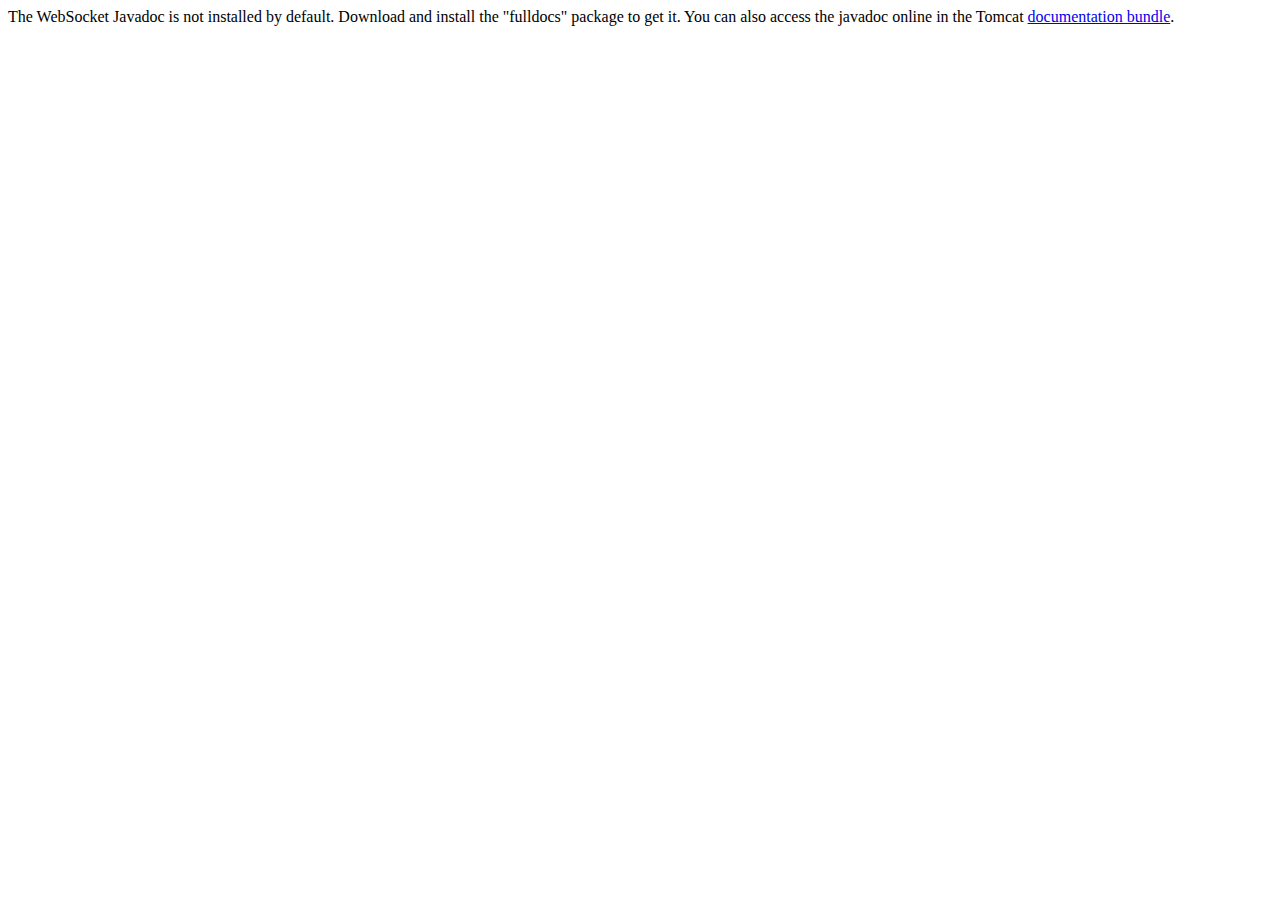
<file: TomcatServer/apache-tomcat-10.0.20/webapps/docs/websocketapi/index.html>
<!--
  Licensed to the Apache Software Foundation (ASF) under one or more
  contributor license agreements.  See the NOTICE file distributed with
  this work for additional information regarding copyright ownership.
  The ASF licenses this file to You under the Apache License, Version 2.0
  (the "License"); you may not use this file except in compliance with
  the License.  You may obtain a copy of the License at

      http://www.apache.org/licenses/LICENSE-2.0

  Unless required by applicable law or agreed to in writing, software
  distributed under the License is distributed on an "AS IS" BASIS,
  WITHOUT WARRANTIES OR CONDITIONS OF ANY KIND, either express or implied.
  See the License for the specific language governing permissions and
  limitations under the License.
-->
<!DOCTYPE html>
<html>
    <head>
    <meta charset="UTF-8" />
    <title>API docs</title>
</head>

<body>

The WebSocket Javadoc is not installed by default. Download and install
the "fulldocs" package to get it.

You can also access the javadoc online in the Tomcat
<a href="https://tomcat.apache.org/tomcat-10.0-doc/">
documentation bundle</a>.

</body>
</html>
</file>
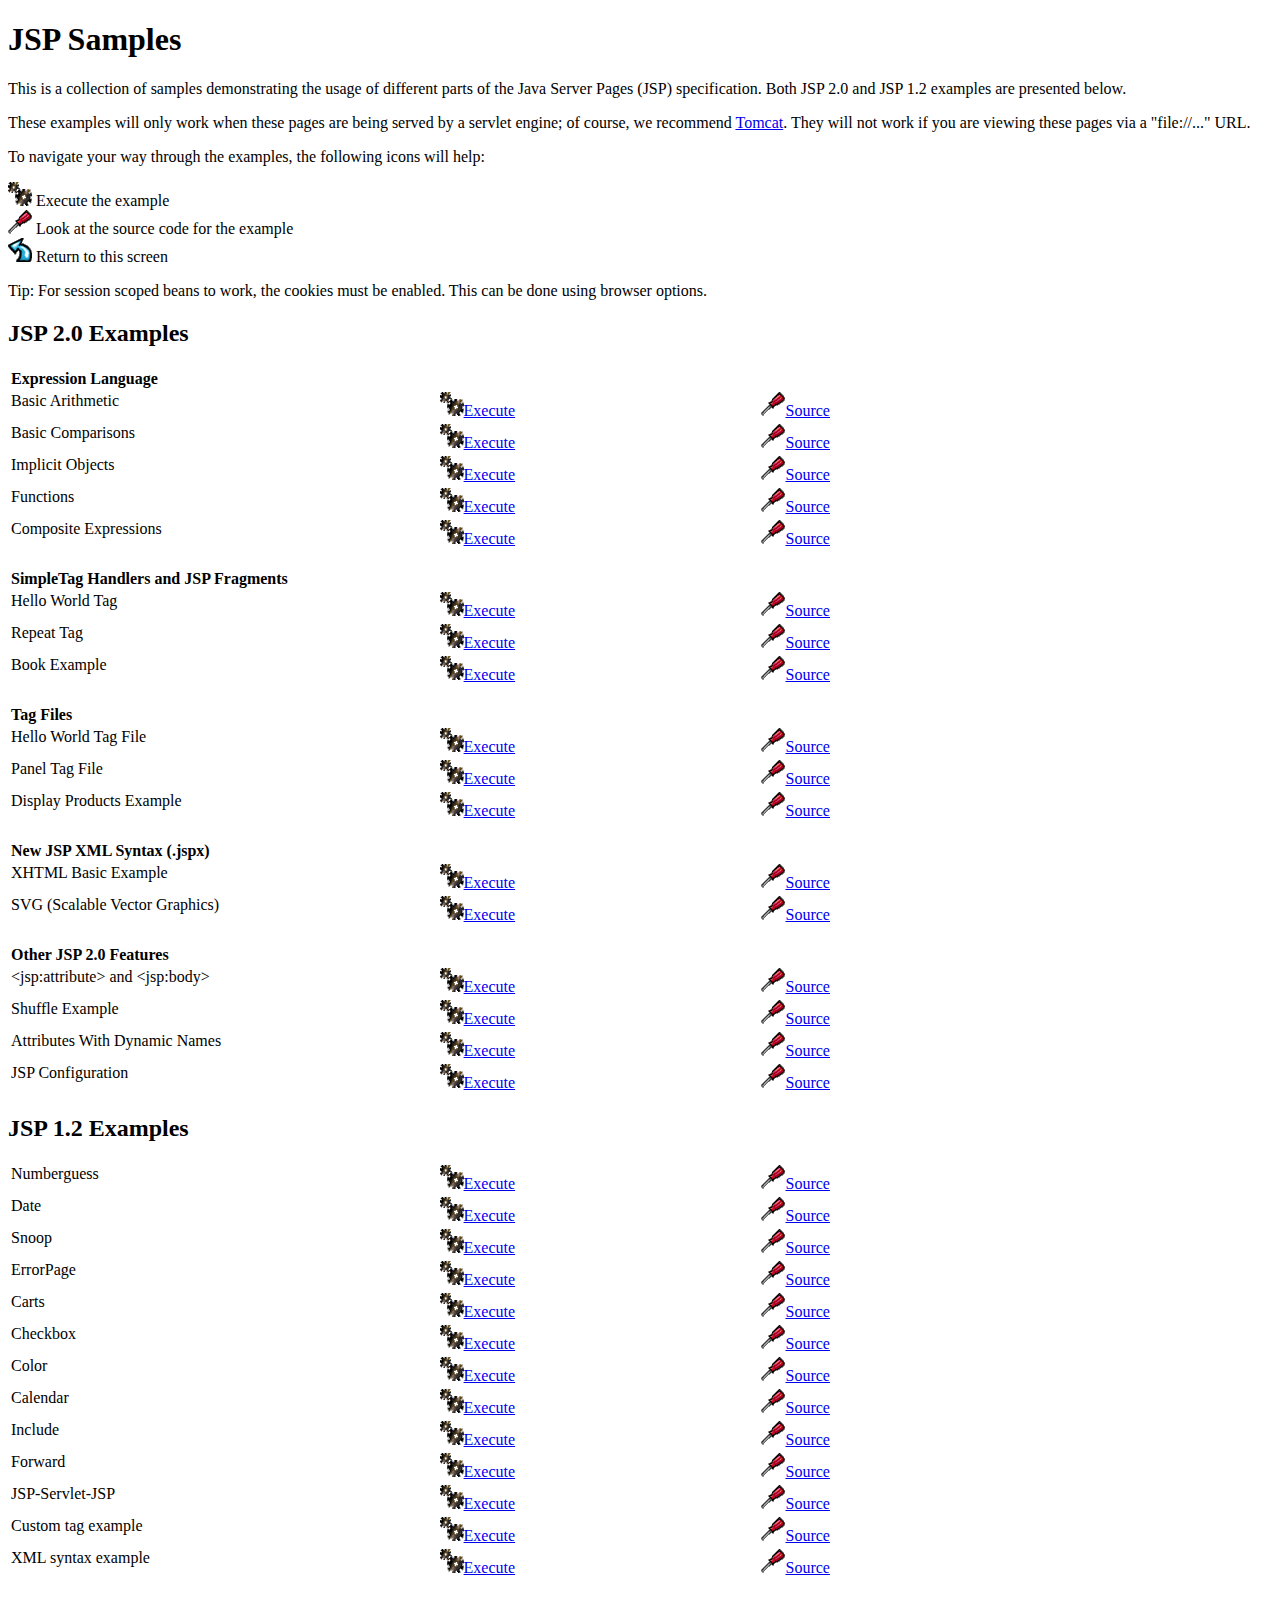
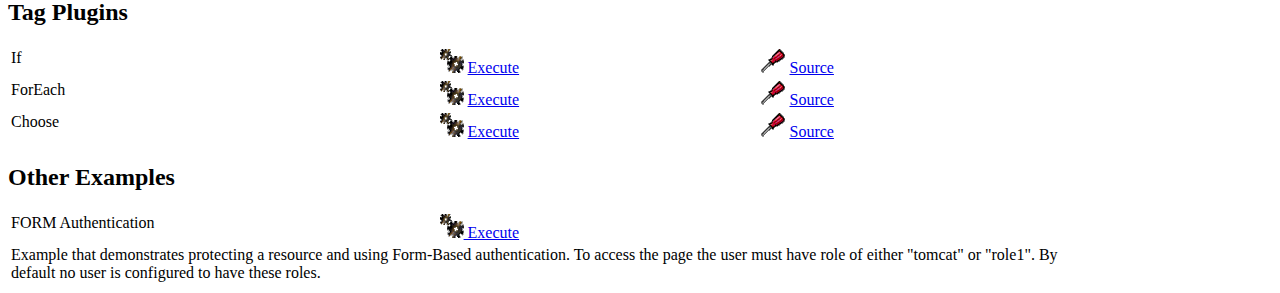
<file: TomcatServer/apache-tomcat-10.0.20/webapps/examples/jsp/index.html>
<!--
 Licensed to the Apache Software Foundation (ASF) under one or more
  contributor license agreements.  See the NOTICE file distributed with
  this work for additional information regarding copyright ownership.
  The ASF licenses this file to You under the Apache License, Version 2.0
  (the "License"); you may not use this file except in compliance with
  the License.  You may obtain a copy of the License at

      http://www.apache.org/licenses/LICENSE-2.0

  Unless required by applicable law or agreed to in writing, software
  distributed under the License is distributed on an "AS IS" BASIS,
  WITHOUT WARRANTIES OR CONDITIONS OF ANY KIND, either express or implied.
  See the License for the specific language governing permissions and
  limitations under the License.
-->
<!DOCTYPE html><html lang="en">
<head>
   <meta charset="UTF-8"/>
   <meta name="Author" content="Anil K. Vijendran" />
   <title>JSP Examples</title>
   <style type="text/css">
   img { border: 0; }
   th { text-align: left; }
   tr { vertical-align: top; }
   </style>
</head>
<body>
<h1>JSP
Samples</h1>
<p>This is a collection of samples demonstrating the usage of different
parts of the Java Server Pages (JSP) specification.  Both JSP 2.0 and
JSP 1.2 examples are presented below.
<p>These examples will only work when these pages are being served by a
servlet engine; of course, we recommend
<a href="https://tomcat.apache.org/">Tomcat</a>.
They will not work if you are viewing these pages via a
"file://..." URL.
<p>To navigate your way through the examples, the following icons will
help:</p>
<ul style="list-style-type: none; padding-left: 0;">
<li><img src="images/execute.gif" alt=""> Execute the example</li>
<li><img src="images/code.gif" alt=""> Look at the source code for the example</li>
<li><img src="images/return.gif" alt=""> Return to this screen</li>
</ul>

<p>Tip: For session scoped beans to work, the cookies must be enabled.
This can be done using browser options.</p>
<h2>JSP 2.0 Examples</h2>

<table style="width: 85%;">
<tr>
<th colspan="3">Expression Language</th>
</tr>

<tr>
<td>Basic Arithmetic</td>
<td style="width: 30%;"><a href="jsp2/el/basic-arithmetic.jsp"><img src="images/execute.gif" alt=""></a><a href="jsp2/el/basic-arithmetic.jsp">Execute</a></td>

<td style="width: 30%;"><a href="jsp2/el/basic-arithmetic.html"><img src="images/code.gif" alt=""></a><a href="jsp2/el/basic-arithmetic.html">Source</a></td>
</tr>

<tr>
<td>Basic Comparisons</td>
<td style="width: 30%;"><a href="jsp2/el/basic-comparisons.jsp"><img src="images/execute.gif" alt=""></a><a href="jsp2/el/basic-comparisons.jsp">Execute</a></td>

<td style="width: 30%;"><a href="jsp2/el/basic-comparisons.html"><img src="images/code.gif" alt=""></a><a href="jsp2/el/basic-comparisons.html">Source</a></td>
</tr>

<tr>
<td>Implicit Objects</td>
<td style="width: 30%;"><a href="jsp2/el/implicit-objects.jsp?foo=bar"><img src="images/execute.gif" alt=""></a><a href="jsp2/el/implicit-objects.jsp?foo=bar">Execute</a></td>

<td style="width: 30%;"><a href="jsp2/el/implicit-objects.html"><img src="images/code.gif" alt=""></a><a href="jsp2/el/implicit-objects.html">Source</a></td>
</tr>
<tr>

<td>Functions</td>
<td style="width: 30%;"><a href="jsp2/el/functions.jsp?foo=JSP+2.0"><img src="images/execute.gif" alt=""></a><a href="jsp2/el/functions.jsp?foo=JSP+2.0">Execute</a></td>

<td style="width: 30%;"><a href="jsp2/el/functions.html"><img src="images/code.gif" alt=""></a><a href="jsp2/el/functions.html">Source</a></td>
</tr>

<tr>
<td>Composite Expressions</td>
<td style="width: 30%;"><a href="jsp2/el/composite.jsp"><img src="images/execute.gif" alt=""></a><a href="jsp2/el/composite.jsp">Execute</a></td>

<td style="width: 30%;"><a href="jsp2/el/composite.html"><img src="images/code.gif" alt=""></a><a href="jsp2/el/composite.html">Source</a></td>
</tr>


<tr>
<th colspan="3"><br />SimpleTag Handlers and JSP Fragments</th>
</tr>

<tr>
<td>Hello World Tag</td>
<td style="width: 30%;"><a href="jsp2/simpletag/hello.jsp"><img src="images/execute.gif" alt=""></a><a href="jsp2/simpletag/hello.jsp">Execute</a></td>

<td style="width: 30%;"><a href="jsp2/simpletag/hello.html"><img src="images/code.gif" alt=""></a><a href="jsp2/simpletag/hello.html">Source</a></td>
</tr>

<tr>
<td>Repeat Tag</td>
<td style="width: 30%;"><a href="jsp2/simpletag/repeat.jsp"><img src="images/execute.gif" alt=""></a><a href="jsp2/simpletag/repeat.jsp">Execute</a></td>

<td style="width: 30%;"><a href="jsp2/simpletag/repeat.html"><img src="images/code.gif" alt=""></a><a href="jsp2/simpletag/repeat.html">Source</a></td>
</tr>

<tr>
<td>Book Example</td>
<td style="width: 30%;"><a href="jsp2/simpletag/book.jsp"><img src="images/execute.gif" alt=""></a><a href="jsp2/simpletag/book.jsp">Execute</a></td>

<td style="width: 30%;"><a href="jsp2/simpletag/book.html"><img src="images/code.gif" alt=""></a><a href="jsp2/simpletag/book.html">Source</a></td>
</tr>

<tr>
<th colspan="3"><br />Tag Files</th>
</tr>

<tr>
<td>Hello World Tag File</td>
<td style="width: 30%;"><a href="jsp2/tagfiles/hello.jsp"><img src="images/execute.gif" alt=""></a><a href="jsp2/tagfiles/hello.jsp">Execute</a></td>

<td style="width: 30%;"><a href="jsp2/tagfiles/hello.html"><img src="images/code.gif" alt=""></a><a href="jsp2/tagfiles/hello.html">Source</a></td>
</tr>

<tr>
<td>Panel Tag File</td>
<td style="width: 30%;"><a href="jsp2/tagfiles/panel.jsp"><img src="images/execute.gif" alt=""></a><a href="jsp2/tagfiles/panel.jsp">Execute</a></td>

<td style="width: 30%;"><a href="jsp2/tagfiles/panel.html"><img src="images/code.gif" alt=""></a><a href="jsp2/tagfiles/panel.html">Source</a></td>
</tr>

<tr>
<td>Display Products Example</td>
<td style="width: 30%;"><a href="jsp2/tagfiles/products.jsp"><img src="images/execute.gif" alt=""></a><a href="jsp2/tagfiles/products.jsp">Execute</a></td>

<td style="width: 30%;"><a href="jsp2/tagfiles/products.html"><img src="images/code.gif" alt=""></a><a href="jsp2/tagfiles/products.html">Source</a></td>
</tr>

<tr>
<th colspan="3"><br />New JSP XML Syntax (.jspx)</th>
</tr>

<tr>
<td>XHTML Basic Example</td>
<td style="width: 30%;"><a href="jsp2/jspx/basic.jspx"><img src="images/execute.gif" alt=""></a><a href="jsp2/jspx/basic.jspx">Execute</a></td>

<td style="width: 30%;"><a href="jsp2/jspx/basic.html"><img src="images/code.gif" alt=""></a><a href="jsp2/jspx/basic.html">Source</a></td>
</tr>

<tr>
<td>SVG (Scalable Vector Graphics)</td>
<td style="width: 30%;"><a href="jsp2/jspx/svgexample.html"><img src="images/execute.gif" alt=""></a><a href="jsp2/jspx/svgexample.html">Execute</a></td>

<td style="width: 30%;"><a href="jsp2/jspx/textRotate.html"><img src="images/code.gif" alt=""></a><a href="jsp2/jspx/textRotate.html">Source</a></td>
</tr>

<tr>
<th colspan="3"><br />Other JSP 2.0 Features</th>
</tr>

<tr>
<td>&lt;jsp:attribute&gt; and &lt;jsp:body&gt;</td>
<td style="width: 30%;"><a href="jsp2/jspattribute/jspattribute.jsp"><img src="images/execute.gif" alt=""></a><a href="jsp2/jspattribute/jspattribute.jsp">Execute</a></td>

<td style="width: 30%;"><a href="jsp2/jspattribute/jspattribute.html"><img src="images/code.gif" alt=""></a><a href="jsp2/jspattribute/jspattribute.html">Source</a></td>
</tr>

<tr>
<td>Shuffle Example</td>
<td style="width: 30%;"><a href="jsp2/jspattribute/shuffle.jsp"><img src="images/execute.gif" alt=""></a><a href="jsp2/jspattribute/shuffle.jsp">Execute</a></td>

<td style="width: 30%;"><a href="jsp2/jspattribute/shuffle.html"><img src="images/code.gif" alt=""></a><a href="jsp2/jspattribute/shuffle.html">Source</a></td>
</tr>

<tr>
<td>Attributes With Dynamic Names</td>
<td style="width: 30%;"><a href="jsp2/misc/dynamicattrs.jsp"><img src="images/execute.gif" alt=""></a><a href="jsp2/misc/dynamicattrs.jsp">Execute</a></td>

<td style="width: 30%;"><a href="jsp2/misc/dynamicattrs.html"><img src="images/code.gif" alt=""></a><a href="jsp2/misc/dynamicattrs.html">Source</a></td>
</tr>

<tr>
<td>JSP Configuration</td>
<td style="width: 30%;"><a href="jsp2/misc/config.jsp"><img src="images/execute.gif" alt=""></a><a href="jsp2/misc/config.jsp">Execute</a></td>

<td style="width: 30%;"><a href="jsp2/misc/config.html"><img src="images/code.gif" alt=""></a><a href="jsp2/misc/config.html">Source</a></td>
</tr>

</table>

<h2>JSP 1.2 Examples</h2>
<table style="width: 85%;">
<tr>
<td>Numberguess</td>

<td style="width: 30%;"><a href="num/numguess.jsp"><img src="images/execute.gif" alt=""></a><a href="num/numguess.jsp">Execute</a></td>

<td style="width: 30%;"><a href="num/numguess.html"><img src="images/code.gif" alt=""></a><a href="num/numguess.html">Source</a></td>
</tr>

<tr>
<td>Date</td>

<td style="width: 30%;"><a href="dates/date.jsp"><img src="images/execute.gif" alt=""></a><a href="dates/date.jsp">Execute</a></td>

<td style="width: 30%;"><a href="dates/date.html"><img src="images/code.gif" alt=""></a><a href="dates/date.html">Source</a></td>
</tr>

<tr>
<td>Snoop</td>

<td style="width: 30%;"><a href="snp/snoop.jsp"><img src="images/execute.gif" alt=""></a><a href="snp/snoop.jsp">Execute</a></td>

<td style="width: 30%;"><a href="snp/snoop.html"><img src="images/code.gif" alt=""></a><a href="snp/snoop.html">Source</a></td>
</tr>

<tr>
<td>ErrorPage</td>

<td style="width: 30%;"><a href="error/error.html"><img src="images/execute.gif" alt=""></a><a href="error/error.html">Execute</a></td>

<td style="width: 30%;"><a href="error/er.html"><img src="images/code.gif" alt=""></a><a href="error/er.html">Source</a></td>
</tr>

<tr>
<td>Carts</td>

<td style="width: 30%;"><a href="sessions/carts.html"><img src="images/execute.gif" alt=""></a><a href="sessions/carts.html">Execute</a></td>

<td style="width: 30%;"><a href="sessions/crt.html"><img src="images/code.gif" alt=""></a><a href="sessions/crt.html">Source</a></td>
</tr>

<tr>
<td>Checkbox</td>

<td style="width: 30%;"><a href="checkbox/check.html"><img src="images/execute.gif" alt=""></a><a href="checkbox/check.html">Execute</a></td>

<td style="width: 30%;"><a href="checkbox/cresult.html"><img src="images/code.gif" alt=""></a><a href="checkbox/cresult.html">Source</a></td>
</tr>

<tr>
<td>Color</td>

<td style="width: 30%;"><a href="colors/colors.html"><img src="images/execute.gif" alt=""></a><a href="colors/colors.html">Execute</a></td>

<td style="width: 30%;"><a href="colors/clr.html"><img src="images/code.gif" alt=""></a><a href="colors/clr.html">Source</a></td>
</tr>

<tr>
<td>Calendar</td>

<td style="width: 30%;"><a href="cal/login.html"><img src="images/execute.gif" alt=""></a><a href="cal/login.html">Execute</a></td>

<td style="width: 30%;"><a href="cal/calendar.html"><img src="images/code.gif" alt=""></a><a href="cal/calendar.html">Source</a></td>
</tr>

<tr>
<td>Include</td>

<td style="width: 30%;"><a href="include/include.jsp"><img src="images/execute.gif" alt=""></a><a href="include/include.jsp">Execute</a></td>

<td style="width: 30%;"><a href="include/inc.html"><img src="images/code.gif" alt=""></a><a href="include/inc.html">Source</a></td>
</tr>

<tr>
<td>Forward</td>

<td style="width: 30%;"><a href="forward/forward.jsp"><img src="images/execute.gif" alt=""></a><a href="forward/forward.jsp">Execute</a></td>

<td style="width: 30%;"><a href="forward/fwd.html"><img src="images/code.gif" alt=""></a><a href="forward/fwd.html">Source</a></td>
</tr>

<tr>
<td>JSP-Servlet-JSP</td>

<td style="width: 30%;"><a href="jsptoserv/jsptoservlet.jsp"><img src="images/execute.gif" alt=""></a><a href="jsptoserv/jsptoservlet.jsp">Execute</a></td>

<td style="width: 30%;"><a href="jsptoserv/jts.html"><img src="images/code.gif" alt=""></a><a href="jsptoserv/jts.html">Source</a></td>
</tr>

<tr>
<td>Custom tag example</td>

<td style="width: 30%;"><a href="simpletag/foo.jsp"><img src="images/execute.gif" alt=""></a><a href="simpletag/foo.jsp">Execute</a></td>

<td style="width: 30%;"><a href="simpletag/foo.html"><img src="images/code.gif" alt=""></a><a href="simpletag/foo.html">Source</a></td>
</tr>

<tr>
<td>XML syntax example</td>
<td style="width: 30%;"><a href="xml/xml.jsp"><img src="images/execute.gif" alt=""></a><a href="xml/xml.jsp">Execute</a></td>

<td style="width: 30%;"><a href="xml/xml.html"><img src="images/code.gif" alt=""></a><a href="xml/xml.html">Source</a></td>
</tr>

</table>

<h2>Tag Plugins</h2>
<table style="width: 85%;">

<tr>
  <td>If</td>
  <td style="width: 30%;">
    <a href="tagplugin/if.jsp"><img src="images/execute.gif" alt=""></a>
    <a href="tagplugin/if.jsp">Execute</a>
  </td>
  <td style="width: 30%;">
    <a href="tagplugin/if.html"><img src="images/code.gif" alt=""></a>
    <a href="tagplugin/if.html">Source</a>
  </td>
</tr>

<tr>
  <td>ForEach</td>
  <td style="width: 30%;">
    <a href="tagplugin/foreach.jsp"><img src="images/execute.gif" alt=""></a>
    <a href="tagplugin/foreach.jsp">Execute</a>
  </td>
  <td style="width: 30%;">
    <a href="tagplugin/foreach.html"><img src="images/code.gif" alt=""></a>
    <a href="tagplugin/foreach.html">Source</a>
  </td>
</tr>

<tr>
  <td>Choose</td>
  <td style="width: 30%;">
    <a href="tagplugin/choose.jsp"><img src="images/execute.gif" alt=""></a>
    <a href="tagplugin/choose.jsp">Execute</a>
  </td>
  <td style="width: 30%;">
    <a href="tagplugin/choose.html"><img src="images/code.gif" alt=""></a>
    <a href="tagplugin/choose.html">Source</a>
  </td>
</tr>

</table>

<h2>Other Examples</h2>
<table style="width: 85%;">

<tr>
  <td>FORM Authentication</td>
  <td style="width: 30%;">
    <a href="security/protected/index.jsp"><img src="images/execute.gif" alt=""> Execute</a>
  </td>
  <td style="width: 30%;"></td>
</tr>
<tr>
  <td colspan="3">Example that demonstrates protecting a resource and
    using Form-Based authentication. To access the page the user must
    have role of either "tomcat" or "role1". By default no user
    is configured to have these roles.</td>
</tr>

</table>
</body>
</html>
</file>
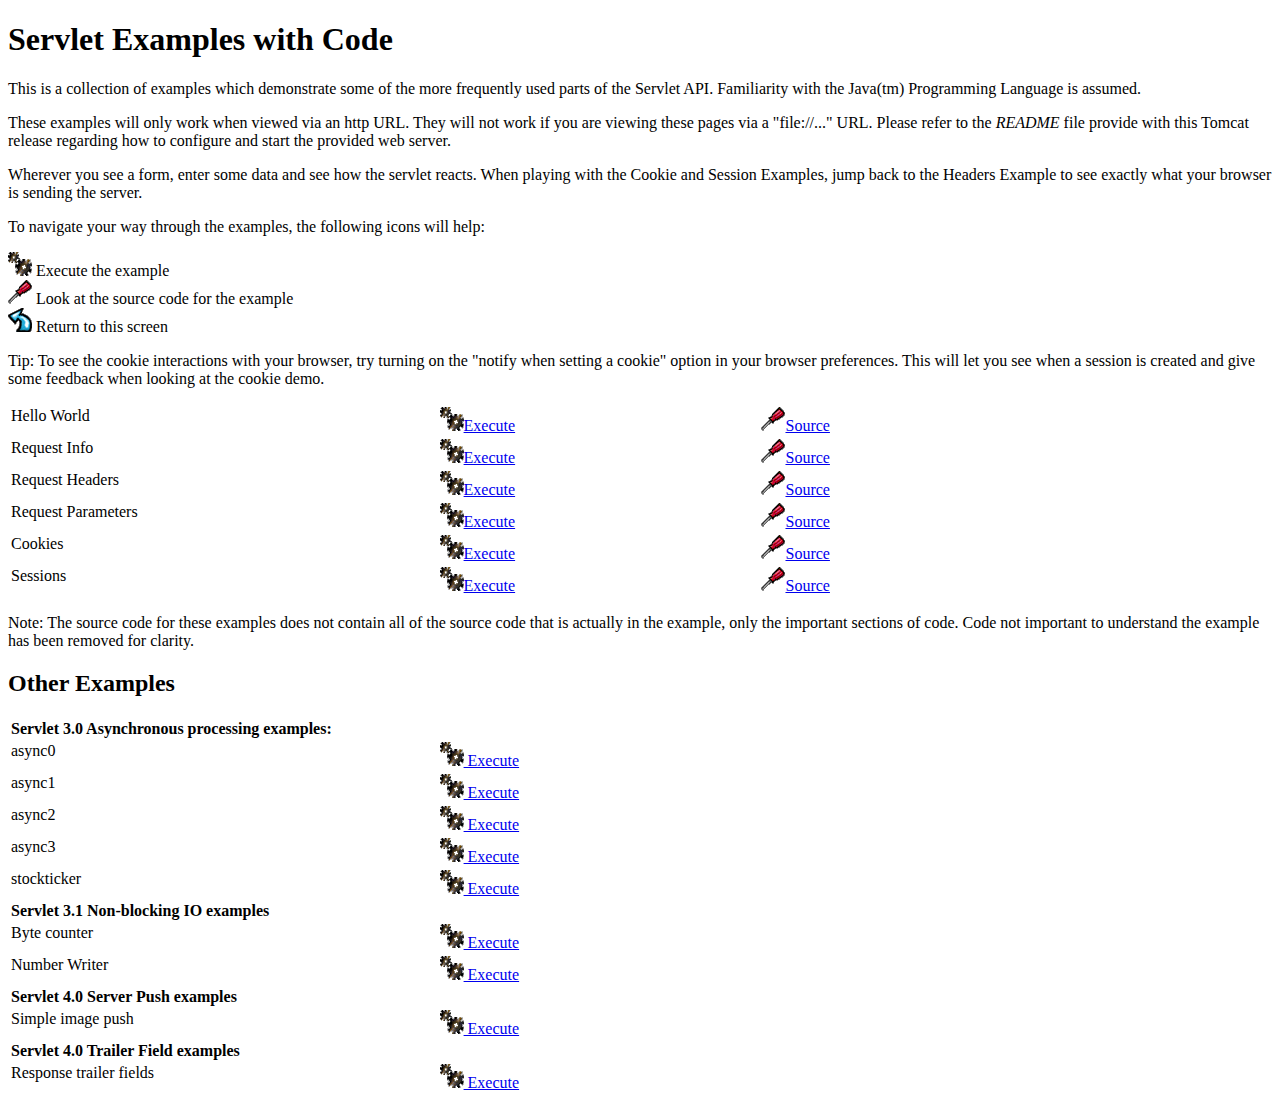
<file: TomcatServer/apache-tomcat-10.0.20/webapps/examples/servlets/index.html>
<!--
 Licensed to the Apache Software Foundation (ASF) under one or more
  contributor license agreements.  See the NOTICE file distributed with
  this work for additional information regarding copyright ownership.
  The ASF licenses this file to You under the Apache License, Version 2.0
  (the "License"); you may not use this file except in compliance with
  the License.  You may obtain a copy of the License at

      http://www.apache.org/licenses/LICENSE-2.0

  Unless required by applicable law or agreed to in writing, software
  distributed under the License is distributed on an "AS IS" BASIS,
  WITHOUT WARRANTIES OR CONDITIONS OF ANY KIND, either express or implied.
  See the License for the specific language governing permissions and
  limitations under the License.
-->
<!DOCTYPE html><html lang="en">
<head>
   <meta charset="UTF-8" />
   <meta name="Author" content="Anil K. Vijendran" />
   <title>Servlet Examples</title>
   <style type="text/css">
   img { border: 0; }
   th { text-align: left; }
   tr { vertical-align: top; }
   </style>
</head>
<body>
<h1>Servlet
Examples with Code</h1>
<p>This is a collection of examples which demonstrate some of the more
frequently used parts of the Servlet API. Familiarity with the Java(tm)
Programming Language is assumed.
<p>These examples will only work when viewed via an http URL. They will
not work if you are viewing these pages via a "file://..." URL. Please
refer to the <i>README</i> file provide with this Tomcat release regarding
how to configure and start the provided web server.
<p>Wherever you see a form, enter some data and see how the servlet reacts.
When playing with the Cookie and Session Examples, jump back to the Headers
Example to see exactly what your browser is sending the server.
<p>To navigate your way through the examples, the following icons will
help:</p>
<ul style="list-style-type: none; padding-left: 0;">
<li><img src="images/execute.gif" alt=""> Execute the example</li>
<li><img src="images/code.gif" alt=""> Look at the source code for the example</li>
<li><img src="images/return.gif" alt=""> Return to this screen</li>
</ul>

<p>Tip: To see the cookie interactions with your browser, try turning on
the "notify when setting a cookie" option in your browser preferences.
This will let you see when a session is created and give some feedback
when looking at the cookie demo.</p>
<table style="width: 85%;" >
<tr>
<td>Hello World</td>

<td style="width: 30%;"><a href="servlet/HelloWorldExample"><img SRC="images/execute.gif" alt=""></a><a href="servlet/HelloWorldExample">Execute</a></td>

<td style="width: 30%;"><a href="helloworld.html"><img SRC="images/code.gif" alt=""></a><a href="helloworld.html">Source</a></td>
</tr>

<tr>
<td>Request Info</td>

<td style="width: 30%;"><a href="servlet/RequestInfoExample"><img SRC="images/execute.gif" alt=""></a><a href="servlet/RequestInfoExample">Execute</a></td>

<td style="width: 30%;"><a href="reqinfo.html"><img SRC="images/code.gif" alt=""></a><a href="reqinfo.html">Source</a></td>
</tr>

<tr>
<td>Request Headers</td>

<td style="width: 30%;"><a href="servlet/RequestHeaderExample"><img SRC="images/execute.gif" alt=""></a><a href="servlet/RequestHeaderExample">Execute</a></td>

<td style="width: 30%;"><a href="reqheaders.html"><img SRC="images/code.gif" alt=""></a><a href="reqheaders.html">Source</a></td>
</tr>

<tr>
<td>Request Parameters</td>

<td style="width: 30%;"><a href="servlet/RequestParamExample"><img SRC="images/execute.gif" alt=""></a><a href="servlet/RequestParamExample">Execute</a></td>

<td style="width: 30%;"><a href="reqparams.html"><img SRC="images/code.gif" alt=""></a><a href="reqparams.html">Source</a></td>
</tr>

<tr>
<td>Cookies</td>

<td style="width: 30%;"><a href="servlet/CookieExample"><img SRC="images/execute.gif" alt=""></a><a href="servlet/CookieExample">Execute</a></td>

<td style="width: 30%;"><a href="cookies.html"><img SRC="images/code.gif" alt=""></a><a href="cookies.html">Source</a></td>
</tr>

<tr>
<td>Sessions</td>

<td style="width: 30%;"><a href="servlet/SessionExample"><img SRC="images/execute.gif" alt=""></a><a href="servlet/SessionExample">Execute</a></td>

<td style="width: 30%;"><a href="sessions.html"><img SRC="images/code.gif" alt=""></a><a href="sessions.html">Source</a></td>
</tr>
</table>

<p>Note: The source code for these examples does not contain all of the
source code that is actually in the example, only the important sections
of code. Code not important to understand the example has been removed
for clarity.</p>

<h2>Other Examples</h2>
<table style="width: 85%;" >

<tr>
  <th colspan="3">Servlet 3.0 Asynchronous processing examples:</th>
</tr>
<tr>
  <td>async0</td>
  <td style="width: 30%;">
    <a href="../async/async0"><img SRC="images/execute.gif" alt=""> Execute</a>
  </td>
  <td style="width: 30%;"></td>
</tr>
<tr>
  <td>async1</td>
  <td style="width: 30%;">
    <a href="../async/async1"><img SRC="images/execute.gif" alt=""> Execute</a>
  </td>
  <td style="width: 30%;"></td>
</tr>
<tr>
  <td>async2</td>
  <td style="width: 30%;">
    <a href="../async/async2"><img SRC="images/execute.gif" alt=""> Execute</a>
  </td>
  <td style="width: 30%;"></td>
</tr>
<tr>
  <td>async3</td>
  <td style="width: 30%;">
    <a href="../async/async3"><img SRC="images/execute.gif" alt=""> Execute</a>
  </td>
  <td style="width: 30%;"></td>
</tr>
<tr>
  <td>stockticker</td>
  <td style="width: 30%;">
    <a href="../async/stockticker"><img SRC="images/execute.gif" alt=""> Execute</a>
  </td>
  <td style="width: 30%;"></td>
</tr>

<tr>
  <th colspan="3">Servlet 3.1 Non-blocking IO examples</th>
</tr>
<tr>
  <td>Byte counter</td>
  <td style="width: 30%;">
    <a href="nonblocking/bytecounter.html"><img src="images/execute.gif" alt=""> Execute</a>
  </td>
  <td style="width: 30%;"></td>
</tr>
<tr>
  <td>Number Writer</td>
  <td style="width: 30%;">
    <a href="nonblocking/numberwriter"><img src="images/execute.gif" alt=""> Execute</a>
  </td>
  <td style="width: 30%;"></td>
</tr>

<tr>
  <th colspan="3">Servlet 4.0 Server Push examples</th>
</tr>
<tr>
  <td>Simple image push</td>
  <td style="width: 30%;">
    <a href="serverpush/simpleimage"><img src="images/execute.gif" alt=""> Execute</a>
  </td>
  <td style="width: 30%;"></td>
</tr>

<tr>
  <th colspan="3">Servlet 4.0 Trailer Field examples</th>
</tr>
<tr>
  <td>Response trailer fields</td>
  <td style="width: 30%;">
    <a href="trailers/response"><img src="images/execute.gif" alt=""> Execute</a>
  </td>
  <td style="width: 30%;"></td>
</tr>

</table>

</body>
</html>
</file>
<file: css/styles.css>
@font-face {
  font-family: 'robotob';
  src: url('../fonts/Roboto-Bold.ttf') format('truetype');
}
@font-face {
  font-family: 'roboto';
  src: url('../fonts/Roboto-Regular.ttf') format('truetype');
}

* {
  margin: 0;
  padding: 0;
}
body,
h1,
h2,
h3 {
  margin-block-start: 0;
  margin-block-end: 0;
  margin-inline-start: 0px;
  margin-inline-end: 0px;
  font-weight: normal;
}
body {
  /* background-color: #7befac; */
  background-image: linear-gradient(to right, #7befac, #37c79d);
}
a {
  color: blue;
  text-decoration: none; /* no underline */
}
a,
a:visited,
a:hover,
a:active {
  color: inherit;
}
h1 {
  font-family: roboto;
}
h2 {
  font-family: 'robotob';
}
@media (min-width: 599px) {
  .ContNou-Login {
    display: flex;
    justify-content: center;
    /* flex-flow: row nowrap; */
    /* background-color: aquamarine; */
    /* margin-right: 10%;
  margin-left: 10%; */
    margin-top: 2%;
  }

  img {
    object-fit: contain;
  }
  h2 {
    /* color: green; */
    font-size: 18px;
  }
  .social {
    margin-top: 5%;
    margin-right: 7%;
  }
  .users {
    margin-top: 5%;
    margin-left: 7%;
  }
  .cautare {
    /* display: flex; */
    /* justify-content: center; */
    text-align: center;
    /* background-color: aquamarine; */
    /* flex-direction: column; */
    margin-top: 5%;
  }

  input[type='search'] {
    /* background-color: #3cbc8d; */
    color: green;
    border-radius: 5px;
  }

  #query {
    margin-top: 10px;
    height: 45px;
    width: 300px;
    outline: none;
    border-style: none;
    /* border-style: solid; */
    /* border-color: lightgray; */
  }
}

button {
  margin-top: 10px;
  height: 45px;
  width: 60px;
  outline: none;
  border-style: none;
  border-radius: 5px;
  background-color: black;
  color: white;
}
#map {
  margin-top: 2%;
}
input[type='text'] {
  margin-top: 10px;
  height: 45px;
  width: 300px;
  outline: none;
  border-style: none;
  border-radius: 5px;
  /* border-style: solid; */
  /* border-color: lightgray; */
}
#CreeazaContNou {
  margin-top: 10px;
  height: 45px;
  width: 120px;
  outline: none;
  border-style: none;
  border-radius: 5px;
  background-color: black;
  color: white;
}
@media (max-width: 599px) {
  .ContNou-Login {
    display: flex;
    justify-content: center;
    flex-direction: column;
    align-items: center;
    /* flex-flow: row nowrap; */
    /* background-color: aquamarine; */
    /* margin-right: 10%;
    margin-left: 10%; */
    margin-top: 2%;
  }
  #logo {
    width: 30%;
  }
  img {
    object-fit: contain;
  }
  h2 {
    /* color: green; */
    font-size: 18px;
  }
  .social {
    margin-top: 5%;
    margin-right: 7%;
    margin-bottom: 5%;
  }
  .users {
    margin-top: 5%;
    margin-left: 7%;
  }
  .cautare {
    /* display: flex; */
    /* justify-content: center; */
    text-align: center;
    /* background-color: aquamarine; */
    /* flex-direction: column; */
    margin-top: 5%;
  }

  input[type='search'] {
    /* background-color: #3cbc8d; */
    color: green;
    border-radius: 5px;
  }

  #query {
    margin-top: 10px;
    height: 45px;
    width: 300px;
    outline: none;
    border-style: none;
    /* border-style: solid; */
    /* border-color: lightgray; */
  }

  /* img {
    width: 100%;
  } */
}
</file>
<file: TomcatServer/apache-tomcat-10.0.20/webapps/docs/images/docs-stylesheet.css>
@charset "utf-8";
/*
  Licensed to the Apache Software Foundation (ASF) under one or more
  contributor license agreements.  See the NOTICE file distributed with
  this work for additional information regarding copyright ownership.
  The ASF licenses this file to You under the Apache License, Version 2.0
  (the "License"); you may not use this file except in compliance with
  the License.  You may obtain a copy of the License at

      http://www.apache.org/licenses/LICENSE-2.0

  Unless required by applicable law or agreed to in writing, software
  distributed under the License is distributed on an "AS IS" BASIS,
  WITHOUT WARRANTIES OR CONDITIONS OF ANY KIND, either express or implied.
  See the License for the specific language governing permissions and
  limitations under the License.
*/

/* Fonts */
@import url("fonts/fonts.css");

/* General style */

h1, h2, h3, h4, h5, h6, th {
  font-weight: 600;
}

body {
  margin: 0;
}

body, input {
  font-family: 'Open Sans', sans-serif;
  font-size: 10.5pt;
}

code, pre {
  font-family: Consolas, monospace;
}

img {
  border: 0;
}

table {
  border-collapse: collapse;
  text-align: left;
}
table *:not(table) {
  /* Prevent border-collapsing for table child elements like <div> */
  border-collapse: separate;
}

th {
  text-align: left;
}

main {
  /* Remove this once all IEs support <main> element */
  display: block;
}


/* Layout */

#wrapper {
  min-width: 400px;
}

#header {
  border-bottom: 1px solid #bbb;
}

@media not print {
    #header {
        box-shadow: 0 0 7px #aaa;
    }
}

#header > div {
  padding-left: 15px;
  padding-right: 15px;

  /* Work-around for old browsers: */
  background-color: #F8F3E4;
  background: linear-gradient(to bottom, #ffffff -10%, #F8F3E4 100%);
  position: relative;
}

#header .logo {
  float: left;
  padding-top: 10px;
  min-width: 190px;
}

#header .logo  img{
  /* To avoid that the Font Descender being added to the parent div's height */
  vertical-align: middle;
}

#header .asfLogo {
  float: right;
  position: relative;
  top: 8px;
}

#header h1 {
  margin-top: 0.6em;
  margin-bottom: 0;
}

#header .versionInfo {
  font-size: 13pt;
  margin-bottom: 1em;
}

#middle {
  display: table;
  table-layout: fixed;
  margin: 0;
  width: 100%;
}
#middle > div { display: table-row; }
#middle > div > div { display: table-cell; vertical-align: top; }



#mainLeft {
  width: 190px;
}

#mainLeft > div {
  margin-top: -1px; /* to overwrite border of element above */
  padding-left: 16px;
  padding-right: 14px;
  padding-top: 6px;
  padding-bottom: 15px;
  background-color: #F8F3E4;
  border-right: 1px solid #bbb;
  border-bottom: 1px solid #bbb;
  font-size: 10pt;
  border-bottom-right-radius: 20px;
  box-shadow: 0 0 5px #aaa;
}

#mainLeft h2 {
  margin-bottom: 0.2em;
  font-size: 1.2em;
}

#mainLeft ul {
  padding: 0;
  margin: 0;
  list-style-type: none;
}

#mainLeft ul a {
  text-indent: -0.6em;
  padding-left: 1.4em;
  display: block;
  text-decoration: none;
  color: #444;
}
#mainLeft ul a:hover {
  color: #000;
  background-color: #D1c9b9;
}

#mainRight {
  padding-left: 14px;
  padding-right: 20px;

}

#footer {
  margin-top: 30px;
  padding-top: 20px;
  padding-bottom: 20px;
  padding-left: 20px;
  padding-right: 20px;
  border-top: 1px solid #ccc;
  color: #444;
  text-align: center;
  /* font-style: italic; */
  font-size: 9pt;
}


/* Content */

#content div.text {
  padding-left: 1em;
  padding-left: 1em;
}

#content h3, #content h4, #content h5, #content h6 {
  padding-left: 5px;
  padding-right: 5px;
  background-color: #eaeaea;
}

@media not print {
    #content h3, #content h4, #content h5, #content h6 {
        border: 1px solid #ccc;
        border-radius: 4px;
    }
}

#content h4, #content h5, #content h6 {
  background-color: #f6f6f6;
}

code {
  background-color: rgb(224,255,255);
}

div.codeBox pre code, code.attributeName, code.propertyName, code.noHighlight, .noHighlight code {
  background-color: transparent;
}
div.codeBox {
  overflow: auto;
  margin: 1em 0;
}
div.codeBox pre {
  margin: 0;
  padding: 4px;
  border: 1px solid #999;
  border-radius: 5px;
  background-color: #eff8ff;
  display: table; /* To prevent <pre>s from taking the complete available width. */
  /*
  When it is officially supported, use the following CSS instead of display: table
  to prevent big <pre>s from exceeding the browser window:
  max-width: available;
  width: min-content;
  */
}

div.codeBox pre.wrap {
  white-space: pre-wrap;
}


table.defaultTable tr, table.detail-table tr {
    border: 1px solid #CCC;
}

table.defaultTable tr:nth-child(even), table.detail-table tr:nth-child(even) {
    background-color: #FAFBFF;
}

table.defaultTable tr:nth-child(odd), table.detail-table tr:nth-child(odd) {
    background-color: #EEEFFF;
}

table.defaultTable th, table.detail-table th {
  background-color: #88b;
  color: #fff;
}

table.defaultTable th, table.defaultTable td, table.detail-table th, table.detail-table td {
  padding: 5px 8px;
}


p.notice {
  border: 1px solid rgb(255, 0, 0);
  background-color: rgb(238, 238, 238);
  color: rgb(0, 51, 102);
  padding: 0.5em;
  margin: 1em 2em 1em 1em;
}


/* Changelog-Styles */

ul.changelog {
  padding-left: 1em;
  list-style-type: none;
}

ul.changelog  li{
  padding-top: 5px;
  padding-bottom: 5px;
}

ul.changelog img {
  vertical-align: middle
}


/* Printer-only Styles */
@media print {
    .noPrint { display: none; }
    #middle > div > div#mainLeft { display: none; }
    a { color: inherit; text-decoration: none; }
}

/* Fix for Comments section which contains a <h4> */
#comments_thread h1, #comments_thread h2, #comments_thread h3, #comments_thread h4, #comments_thread h5, #comments_thread h6 {
    border: none;
    background-color: transparent;
}
</file>
